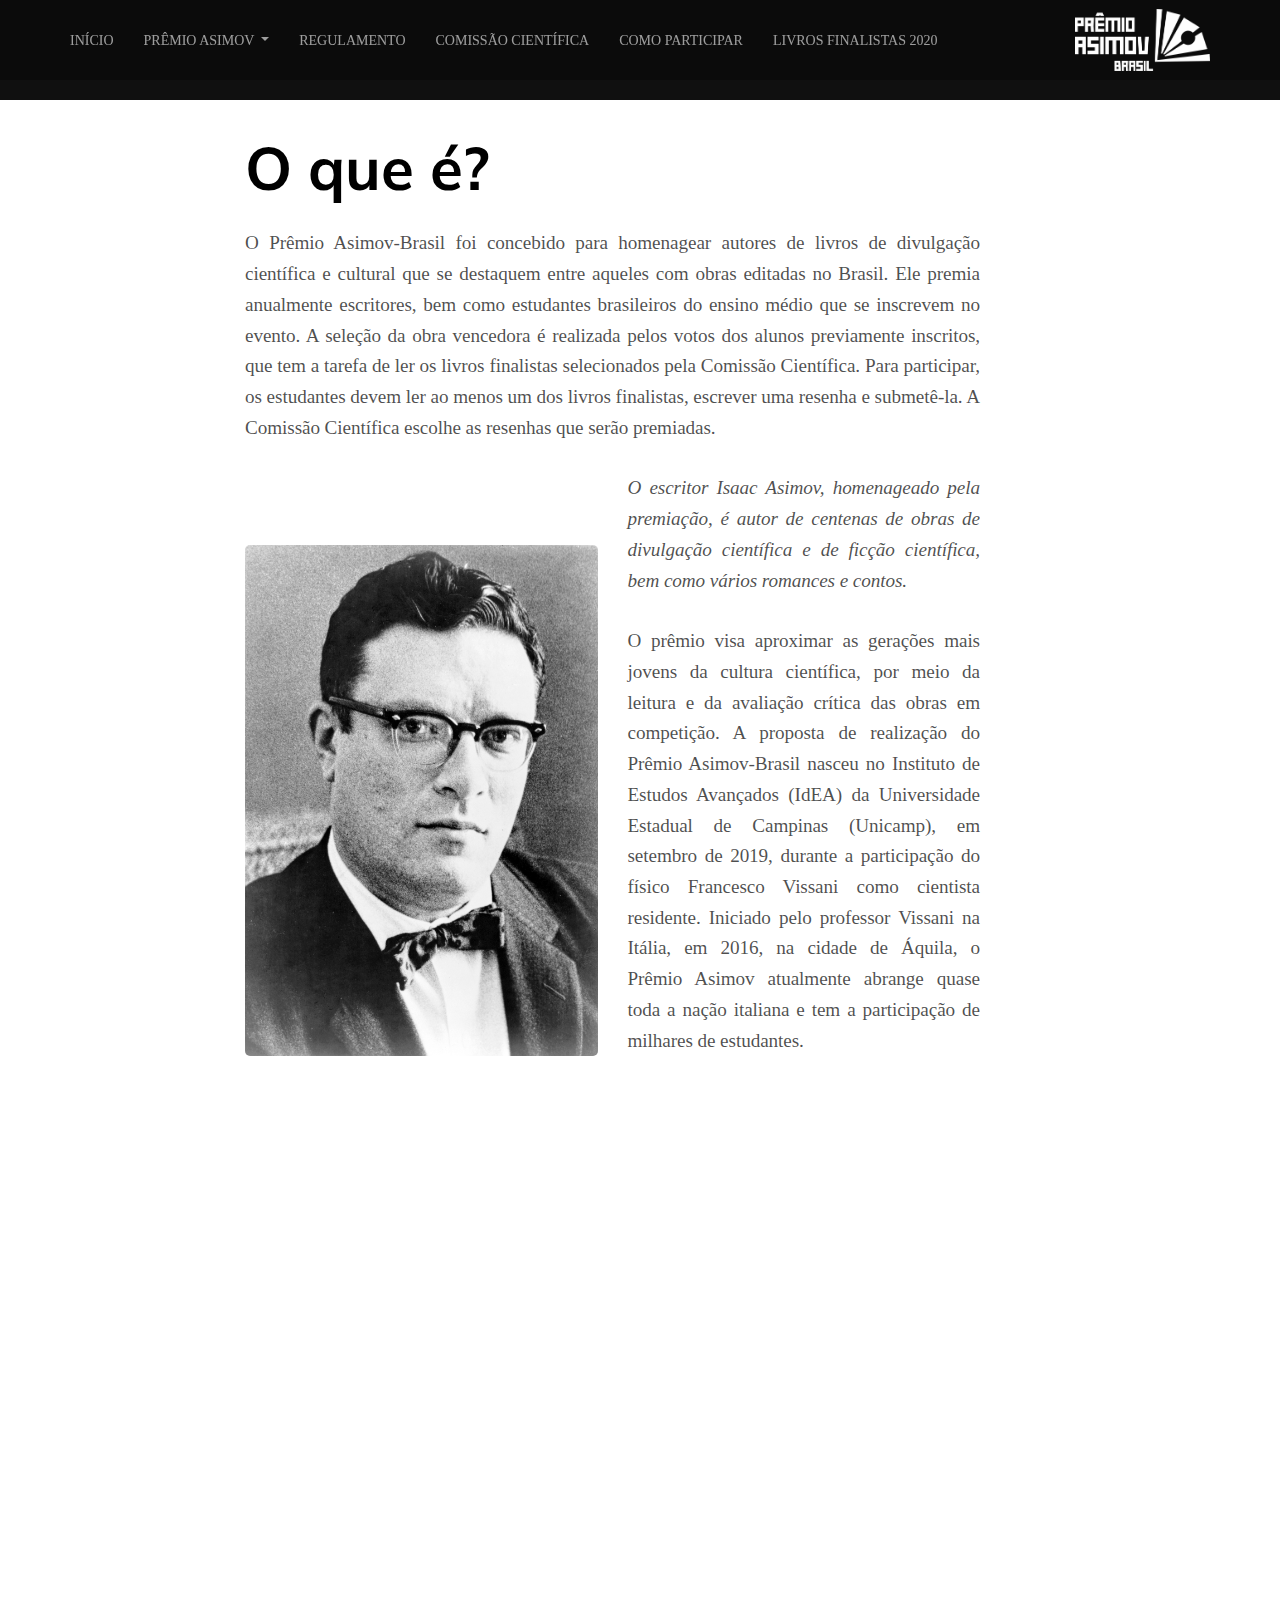
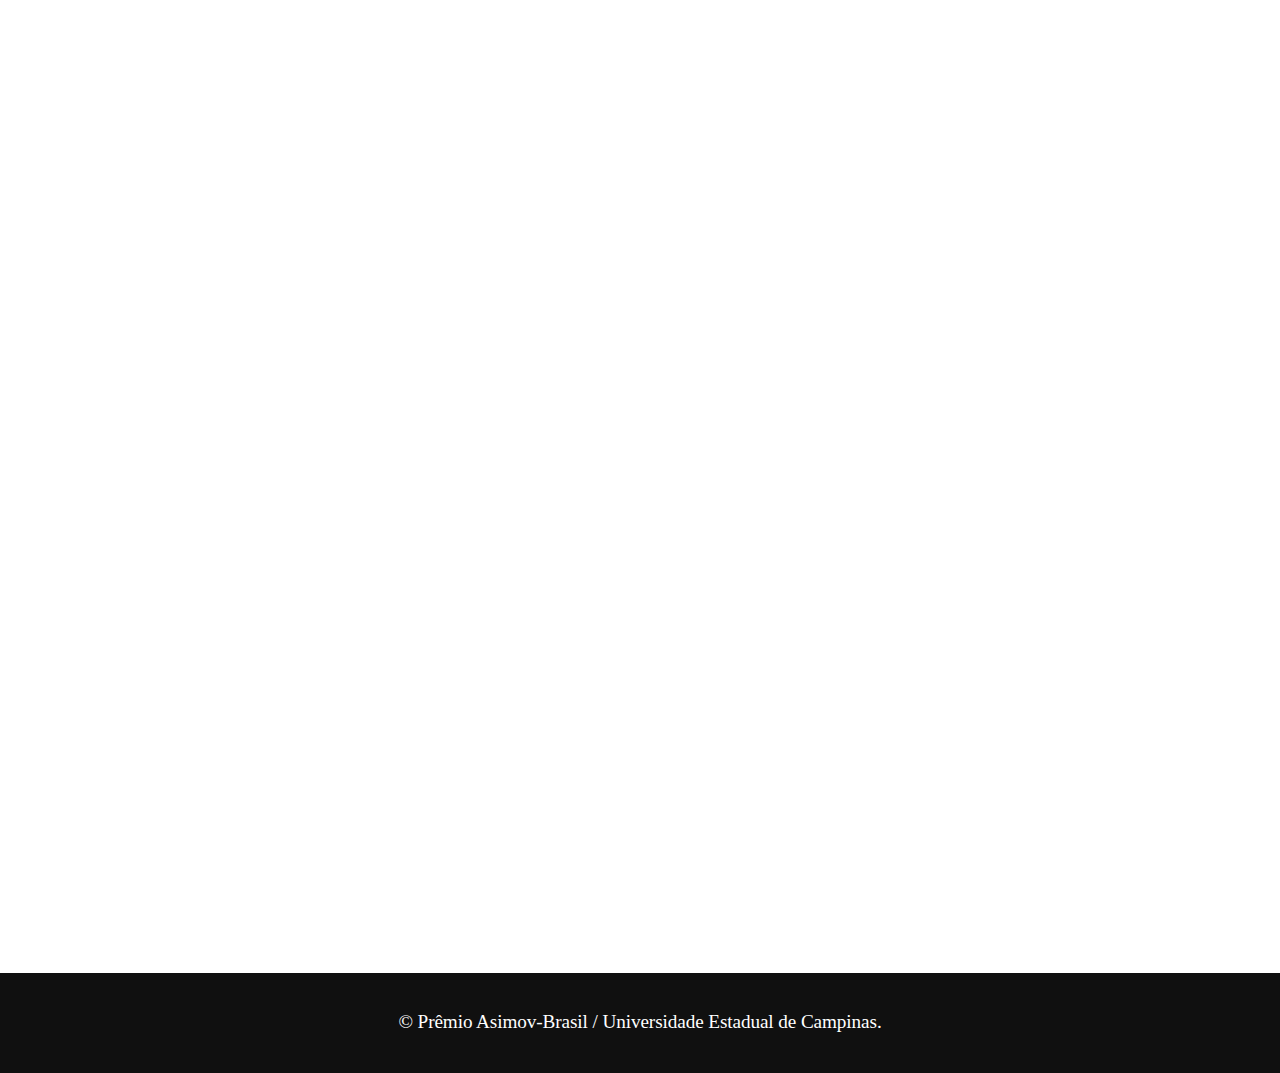
<file: assets/about.html>
<!DOCTYPE html>
<html>

<head>
  <title>O que é?</title>
  <meta charset="utf-8">
  <meta name="viewport" content="width=device-width, initial-scale=1, shrink-to-fit=no">
  <link href="https://fonts.googleapis.com/css?family=Vollkorn:400,400i,700" rel="stylesheet">
  <link rel="stylesheet" href="css/vendor.css" />
  <link rel="stylesheet" href="css/style.css" />
  <link rel="stylesheet" href="css/main.css" />
  <link rel="stylesheet" href="css/paginas.css" />
  <link rel="stylesheet" href="css/about.css" />
</head>

<body>

  <article class="estrutura">

    <!-- header -->
    <header class="header header-dark header-sticky">
      <div class="container">
        <div class="row">
          <nav class="navbar navbar-expand-lg navbar-dark">
            <a href="../index.html" class="navbar-brand order-1 order-lg-2"><img src="img/Logo-AsimovBrasil-PB-transp.png" style="width: 135px;"></a>
            <button class="navbar-toggler order-2" type="button" data-toggle="collapse" data-target=".navbar-collapse"
              aria-controls="navbarMenu" aria-expanded="false" aria-label="Toggle navigation">
              <span class="navbar-toggler-icon"></span>
            </button>

            <div class="collapse navbar-collapse order-3 order-lg-1" id="navbarMenu">
              <ul class="navbar-nav mr-auto">
                <li class="nav-item dropdown">
                  <a class="nav-link" href="../index.html" role="button" aria-haspopup="true" aria-expanded="false">
                    Início
                  </a>
                </li>
                <li class="nav-item dropdown megamenu">
                  <a class="nav-link dropdown-toggle" href="#!" id="navbarDropdown-4" role="button" data-toggle="dropdown"
                    aria-haspopup="true" aria-expanded="false">
                    Prêmio Asimov
                  </a>
                  <div class="dropdown-menu" aria-labelledby="navbarDropdown-4">
                    <div class="row">
                      <ul class="col-6 col-md-3 col-lg-2">
                        <li><span class="megamenu-title">Edição Brasil</span></li>
                        <li><a class="dropdown-item" href="#">Caléndário - 2020</a></li>
                        <li><a class="dropdown-item" href="#">Livros Finalistas</a></li>
                        <li><span class="megamenu-title">Quem pode particpar?</span></li>
                        <li><a class="dropdown-item">Alunos</a></li>
                        <li><a class="dropdown-item">Professores</a></li>
                        <li><a class="dropdown-item">Escolas</a></li>
                      </ul>
                      <ul class="col-6 col-md-3 col-lg-2">
                        <li><span class="megamenu-title">Edição Brasil</span></li>
                        <li><a class="dropdown-item" href="#">Inscrição Aluno</a></li>
                        <li><a class="dropdown-item" href="#">Inscrição Professor</a></li>
                        <li><span class="megamenu-title">Organizadores</span></li>
                        <li><a class="dropdown-item" href="soon.html">Escolas que já aderiram</a></li>
                        <li><a class="dropdown-item" href="soon.html">Parceiros</a></li>
                        <li><a class="dropdown-item" href="comissao.html">Comissão Científica</a></li>
                      </ul>
                      <ul class="col-6 col-md-3 col-lg-2">
                        <li><span class="megamenu-title">Contacte-nos</span></li>
                        <li><a class="dropdown-item" href="mailto:asimov@unicamp.br"><i class="fas fa-envelope"></i> Email</a></li>
                      </ul>
                      <div class="col-lg-5">
                        <div class="promo">
                          <span class="image image-overlay" style="background-image: url(img/CapasAsimov3.jpg)"></span>
                          <div class="promo-footer p-4 text-white">
                            <h3 class="mb-0">Livros Finalistas</h3>
                            <a href="#!" class="eyebrow underline text-white">Prêmio Azimov Brasil</a>
                          </div>
                        </div>
                      </div>
                    </div>
                  </div>
                </li>
                <li class="nav-item">
                  <a class="nav-link" href="regulamento.html">
                    Regulamento
                  </a>
                </li>
                <li class="nav-item">
                  <a class="nav-link" href="comissao.html">
                    Comissão Científica
                  </a>
                </li>
                <li class="nav-item">
                  <a class="nav-link" href="participar.html">
                    Como Participar
                  </a>
                </li>
                <li class="nav-item">
                  <a class="nav-link" href="soon.html">
                    Livros Finalistas 2020
                  </a>
                </li>
              </ul>
            </div>
          </nav>
        </div>
      </div>
    </header>

    <div class="header-paginas"></div>

    <section class="content">

      <div class="titulo">
        <h1>O que é?</h1>
      </div>

      <p class="col-wide">O Prêmio Asimov-Brasil foi concebido para homenagear autores de livros de divulgação científica e cultural que se destaquem entre aqueles com obras editadas no Brasil. Ele premia anualmente escritores, bem como estudantes brasileiros do ensino médio que se inscrevem no evento. A seleção da obra vencedora é realizada pelos votos dos alunos previamente inscritos, que tem a tarefa de ler os livros finalistas selecionados pela Comissão Científica. Para participar, os estudantes devem ler ao menos um dos livros finalistas, escrever uma resenha e submetê-la.  A Comissão Científica escolhe as resenhas que serão premiadas.</p>

      <img class="imagem-1" src="img/isaac.jpg" />
      <p><i>O escritor Isaac Asimov, homenageado pela premiação, é autor de centenas de obras de divulgação científica e de ficção científica, bem como vários romances e contos.</i></p>

      <p>O prêmio visa aproximar as gerações mais jovens da cultura científica, por meio da leitura e da avaliação crítica das obras em competição. A proposta de realização do Prêmio Asimov-Brasil nasceu no Instituto de Estudos Avançados (IdEA) da Universidade Estadual de Campinas (Unicamp), em setembro de 2019, durante a participação do físico Francesco Vissani como cientista residente. Iniciado pelo professor Vissani na Itália, em 2016, na cidade de Áquila, o Prêmio Asimov atualmente abrange quase toda a nação italiana e tem a participação de milhares de estudantes.</p>
      
      <blockquote class="citacao col-wide" data-anime="left">
        <p>“A frase mais empolgante de ouvir em ciência, a que prenuncia novas descobertas, não é 'Eureka!', mas sim 'Isto é estranho...' (Isaac Asimov).”</p>
      </blockquote>

      <ul class="atributos" data-anime="left">
        <li>Surgiu: Itália 2016</li>
        <li>Edição Itália: quinta</li>
        <li>Edição Brasil: primeira</li>
      </ul>

      <div class="informacoes" data-anime="right">
        <p>Nesta primeira edição (piloto) do Prêmio Asimov-Brasil, podem participar escolas e estudantes das cidades paulistas de Campinas, Limeira e Jundiaí.</p>
        <p>A cerimônia de premiação do livro e das melhores resenhas ocorrerá na Unicamp em setembro de 2020.</p>
      </div>

      <div class="titulo col-wide" data-anime="left">
        <h1>Isaac Asimov</h1>
        <span>uma breve biografia.</span>
      </div>

      <p class="col-wide" data-anime="left">Um dos mais prolíficos escritores do século XX, Isaac Asimov conquistou reconhecimento e sucesso no mercado editorial a partir da década de 1950, quando iniciou a publicação da série de livros de ficção científica “Fundação”.</p>
      <p data-anime="left">Nascido em Petrovichi, na Rússia, em 2 de janeiro de 1920, se mudou com a família, em 1923, para os Estados Unidos, onde se naturalizou cidadão norte-americano, vivendo no bairro do Brooklyn, em Nova York.</p>

      <p data-anime="right">Frequentando a loja de doces de seu pai, que também vendia jornais e revistas, se tornou um ávido leitor de histórias em periódicos. Em 1939, publicou seus primeiros contos em revistas de ficção científica, tendo seus primeiros livros sido lançados em 1950.</p>

      <img class="imagem-2" src="img/asimov.jpg" data-anime="left" />
      <p data-anime="right">Graduado em Química, em 1939, doutorou-se pela Universidade de Columbia, em 1948, e desenvolveu uma carreira acadêmica na Universidade de Boston, antes de se dedicar integralmente à literatura. Foi autor de cerca de 500 livros e de centenas de contos ao longo da carreira, em gêneros diversos, como romances de ficção científica e de suspense, divulgação científica para jovens e para adultos, crítica literária, ensaios sobre religião, humor e autobiografia. Morreu, em 6 de abril de 1992, em razão de complicações causadas pelo vírus da Aids, que contraiu durante uma transfusão de sangue decorrente de uma cirurgia cardíaca.</p>
    </section>

    <footer class="footer footer-paginas bg-dark text-white py-0 mt-2">
      <p>&copy; Prêmio Asimov-Brasil / Universidade Estadual de Campinas.</p>
    </footer>
  </article>

  <script src="js/about.js"></script>
  <script src="js/vendor.min.js"></script>
  <script src="js/app.js"></script>
</body>

</html>
</file>
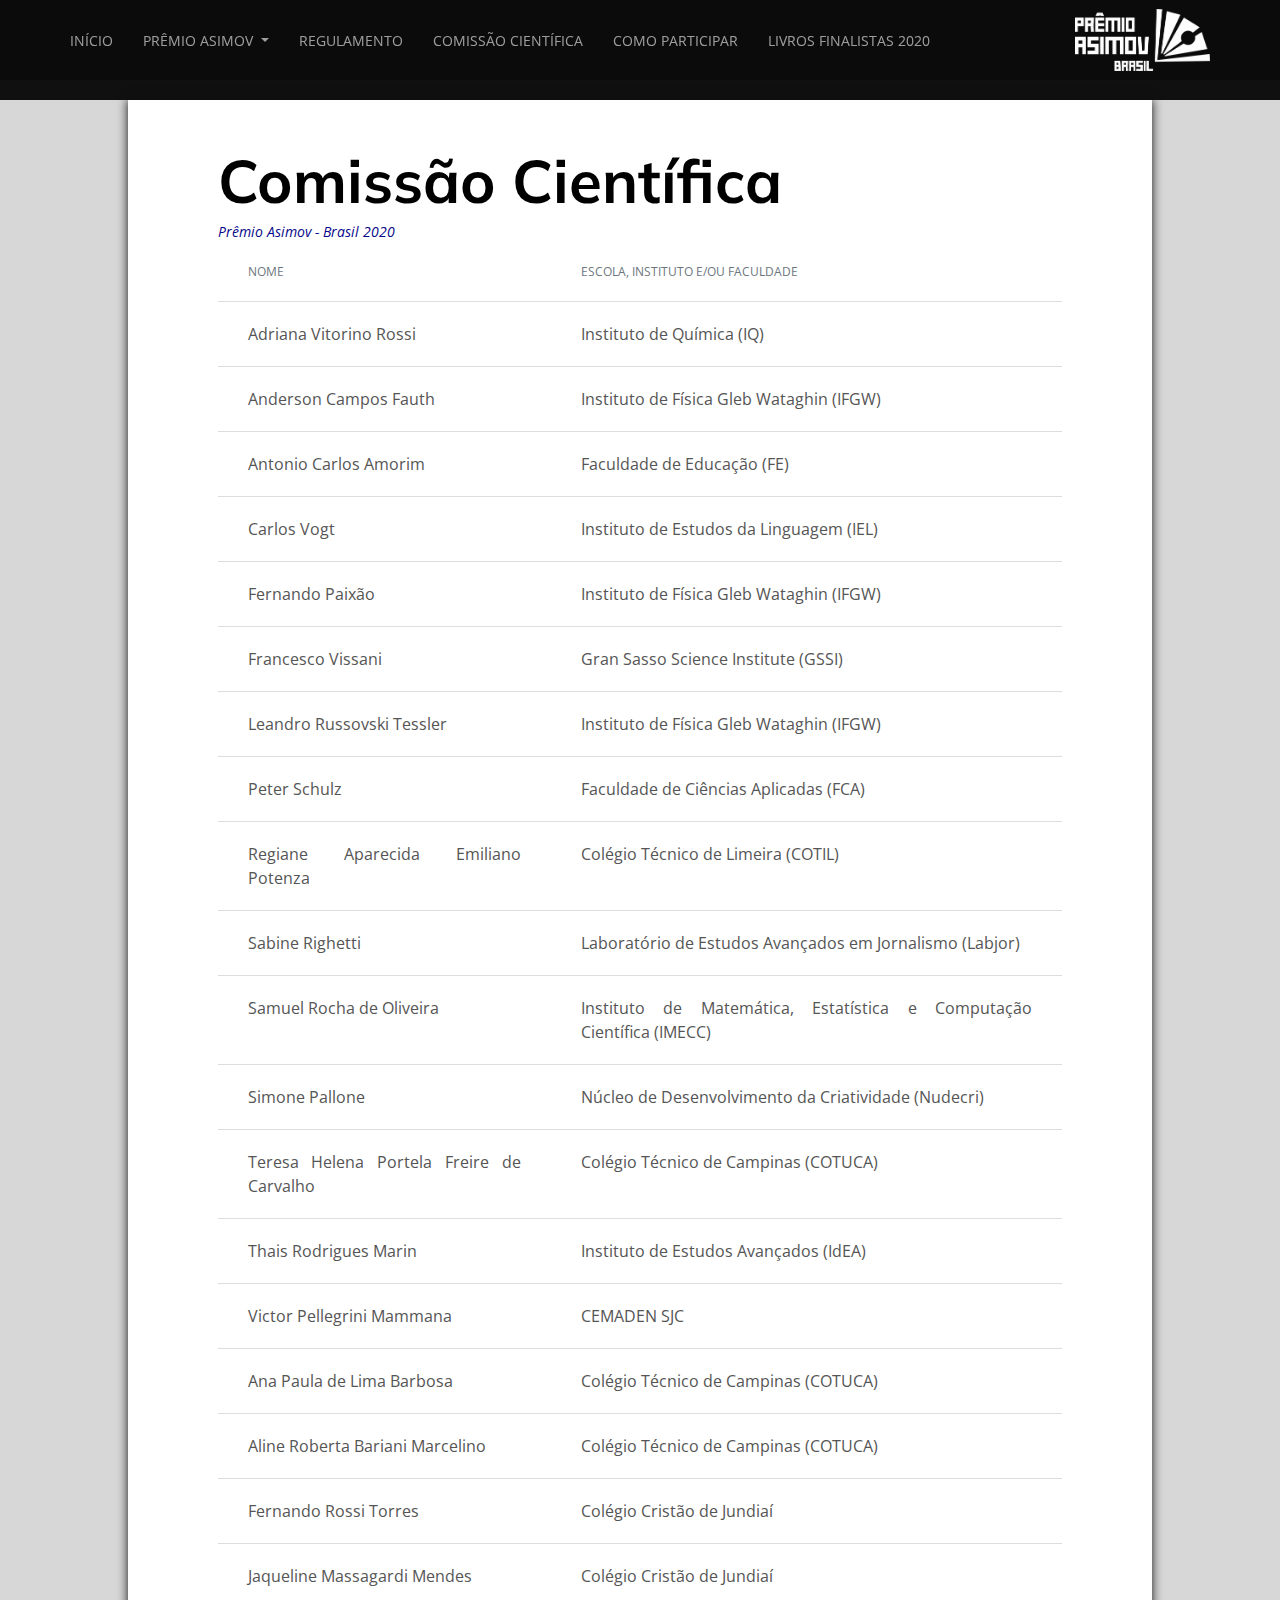
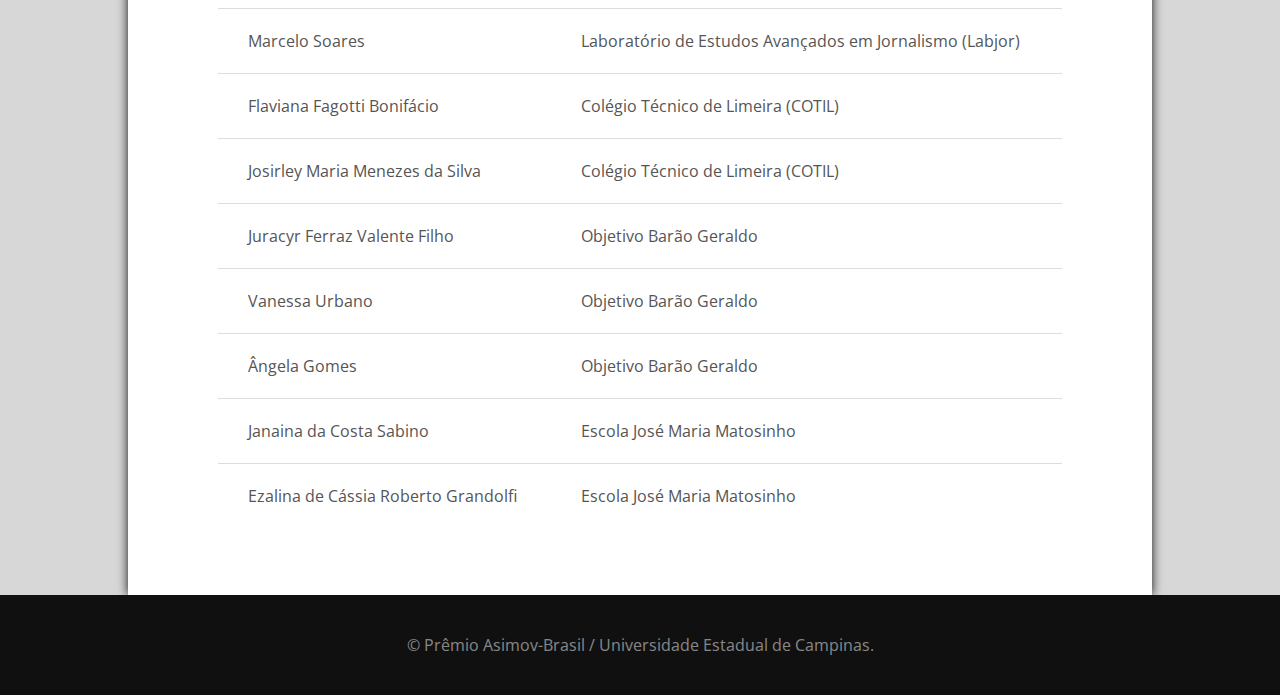
<file: assets/comissao.html>
<!DOCTYPE html>
<html lang="pt-br">

<head>
  <meta charset="utf-8">
  <meta name="viewport" content="width=device-width, initial-scale=1, shrink-to-fit=no, user-scalable=no">
  <link rel="stylesheet" href="css/vendor.css" />
  <link rel="stylesheet" href="css/style.css" />
  <link rel="stylesheet" href="css/main.css" />
  <link rel="stylesheet" href="css/paginas.css" />

  <title>Prêmio Asimov</title>

  <!-- FontAwesome -->
  <link rel="stylesheet" href="https://use.fontawesome.com/releases/v5.8.1/css/all.css"
    integrity="sha384-50oBUHEmvpQ+1lW4y57PTFmhCaXp0ML5d60M1M7uH2+nqUivzIebhndOJK28anvf" crossorigin="anonymous">
</head>

<body class="body-paginas">

  <!-- header -->
  <header class="header header-dark header-sticky">
    <div class="container">
      <div class="row">
        <nav class="navbar navbar-expand-lg navbar-dark">
          <a href="../index.html" class="navbar-brand order-1 order-lg-2"><img src="img/Logo-AsimovBrasil-PB-transp.png" style="width: 135px;"></a>
          <button class="navbar-toggler order-2" type="button" data-toggle="collapse" data-target=".navbar-collapse"
            aria-controls="navbarMenu" aria-expanded="false" aria-label="Toggle navigation">
            <span class="navbar-toggler-icon"></span>
          </button>

          <div class="collapse navbar-collapse order-3 order-lg-1" id="navbarMenu">
            <ul class="navbar-nav mr-auto">
              <li class="nav-item dropdown">
                <a class="nav-link" href="../index.html" role="button" aria-haspopup="true" aria-expanded="false">
                  Início
                </a>
              </li>
              <li class="nav-item dropdown megamenu">
                <a class="nav-link dropdown-toggle" href="#!" id="navbarDropdown-4" role="button" data-toggle="dropdown"
                  aria-haspopup="true" aria-expanded="false">
                  Prêmio Asimov
                </a>
                <div class="dropdown-menu" aria-labelledby="navbarDropdown-4">
                  <div class="row">
                    <ul class="col-6 col-md-3 col-lg-2">
                      <li><span class="megamenu-title">Edição Brasil</span></li>
                      <li><a class="dropdown-item" href="#">Caléndário - 2020</a></li>
                      <li><a class="dropdown-item" href="#">Livros Finalistas</a></li>
                      <li><span class="megamenu-title">Quem pode particpar?</span></li>
                      <li><a class="dropdown-item">Alunos</a></li>
                      <li><a class="dropdown-item">Professores</a></li>
                      <li><a class="dropdown-item">Escolas</a></li>
                    </ul>
                    <ul class="col-6 col-md-3 col-lg-2">
                      <li><span class="megamenu-title">Edição Brasil</span></li>
                      <li><a class="dropdown-item" href="#">Inscrição Aluno</a></li>
                      <li><a class="dropdown-item" href="#">Inscrição Professor</a></li>
                      <li><span class="megamenu-title">Organizadores</span></li>
                      <li><a class="dropdown-item" href="soon.html">Escolas que já aderiram</a></li>
                      <li><a class="dropdown-item" href="soon.html">Parceiros</a></li>
                      <li><a class="dropdown-item" href="comissao.html">Comissão Científica</a></li>
                    </ul>
                    <ul class="col-6 col-md-3 col-lg-2">
                      <li><span class="megamenu-title">Contacte-nos</span></li>
                      <li><a class="dropdown-item" href="mailto:asimov@unicamp.br"><i class="fas fa-envelope"></i> Email</a></li>
                    </ul>
                    <div class="col-lg-5">
                      <div class="promo">
                        <span class="image image-overlay" style="background-image: url(img/CapasAsimov3.jpg)"></span>
                        <div class="promo-footer p-4 text-white">
                          <h3 class="mb-0">Livros Finalistas</h3>
                          <a href="#!" class="eyebrow underline text-white">Prêmio Azimov Brasil</a>
                        </div>
                      </div>
                    </div>
                  </div>
                </div>
              </li>
              <li class="nav-item">
                <a class="nav-link" href="regulamento.html">
                  Regulamento
                </a>
              </li>
              <li class="nav-item">
                <a class="nav-link" href="comissao.html">
                  Comissão Científica
                </a>
              </li>
              <li class="nav-item">
                <a class="nav-link" href="participar.html">
                  Como Participar
                </a>
              </li>
              <li class="nav-item">
                <a class="nav-link" href="soon.html">
                  Livros Finalistas 2020
                </a>
              </li>
            </ul>
          </div>
        </nav>
      </div>
    </div>
  </header>

  <div class="header-paginas"></div>

  <!-- Corpo do Site -->
  <!-- Container 1 -->
  <section>
    <div class="corpo-paginas">
      <div class="titulo col-wide">
        <h1>Comissão Científica</h1>
        <span>Prêmio Asimov - Brasil 2020</span>
      </div>

      <table class="table table-hover col-wide">
        <thead>
          <tr>
            <th scope="col">Nome</th>
            <th scope="col">Escola, Instituto e/ou Faculdade</th>
          </tr>
        </thead>
        <tbody>
          <tr>
            <td>Adriana Vitorino Rossi</td>
            <td>Instituto de Química (IQ)</td>
          </tr>
          <tr>
            <td>Anderson Campos Fauth</td>
            <td>Instituto de Física Gleb Wataghin (IFGW)</td>
          </tr>
          <tr>
            <td>Antonio Carlos Amorim</td>
            <td>Faculdade de Educação (FE)</td>
          </tr>
          <tr>
            <td>Carlos Vogt</td>
            <td>Instituto de Estudos da Linguagem (IEL)</td>
          </tr>
          <tr>
            <td>Fernando Paixão</td>
            <td>Instituto de Física Gleb Wataghin (IFGW)</td>
          </tr>
          <tr>
            <td>Francesco Vissani</td>
            <td>Gran Sasso Science Institute (GSSI)</td>
          </tr>
          <tr>
            <td>Leandro Russovski Tessler</td>
            <td>Instituto de Física Gleb Wataghin (IFGW)</td>
          </tr>
          <tr>
            <td>Peter Schulz</td>
            <td>Faculdade de Ciências Aplicadas (FCA)</td>
          </tr>
          <tr>
            <td>Regiane Aparecida Emiliano Potenza</td>
            <td>Colégio Técnico de Limeira (COTIL)</td>
          </tr>
          <tr>
            <td>Sabine Righetti</td>
            <td>Laboratório de Estudos Avançados em Jornalismo (Labjor)</td>
          </tr>
          <tr>
            <td>Samuel Rocha de Oliveira</td>
            <td>Instituto de Matemática, Estatística e Computação Científica (IMECC)</td>
          </tr>
          <tr>
            <td>Simone Pallone</td>
            <td>Núcleo de Desenvolvimento da Criatividade (Nudecri)</td>
          </tr>
          <tr>
            <td>Teresa Helena Portela Freire de Carvalho</td>
            <td>Colégio Técnico de Campinas (COTUCA)</td>
          </tr>
          <tr>
            <td>Thais Rodrigues Marin</td>
            <td>Instituto de Estudos Avançados (IdEA)</td>
          </tr>
          <tr>
            <td>Victor Pellegrini Mammana</td>
            <td>CEMADEN SJC</td>
          </tr>
          <tr>
            <td>Ana Paula de Lima Barbosa</td>
            <td>Colégio Técnico de Campinas (COTUCA)</td>
          </tr>
          <tr>
            <td>Aline Roberta Bariani Marcelino</td>
            <td>Colégio Técnico de Campinas (COTUCA)</td>
          </tr>
          <tr>
            <td>Fernando Rossi Torres</td>
            <td>Colégio Cristão de Jundiaí</td>
          </tr>
          <tr>
            <td>Jaqueline Massagardi Mendes</td>
            <td>Colégio Cristão de Jundiaí</td>
          </tr>
          <tr>
            <td>Marcelo Soares</td>
            <td>Laboratório de Estudos Avançados em Jornalismo (Labjor)</td>
          </tr>
          <tr>
            <td>Flaviana Fagotti Bonifácio</td>
            <td>Colégio Técnico de Limeira (COTIL)</td>
          </tr>
          <tr>
            <td>Josirley Maria Menezes da Silva</td>
            <td>Colégio Técnico de Limeira (COTIL)</td>
          </tr>
          <tr>
            <td>Juracyr Ferraz Valente Filho</td>
            <td>Objetivo Barão Geraldo</td>
          </tr>
          <tr>
            <td>Vanessa Urbano</td>
            <td>Objetivo Barão Geraldo</td>
          </tr>
          <tr>
            <td>Ângela Gomes</td>
            <td>Objetivo Barão Geraldo</td>
          </tr>
          <tr>
            <td>Janaina da Costa Sabino</td>
            <td>Escola José Maria Matosinho</td>
          </tr>
          <tr>
            <td>Ezalina de Cássia Roberto Grandolfi</td>
            <td>Escola José Maria Matosinho</td>
          </tr>

        </tbody>
      </table>
    </div>
  </section>

  <footer class="footer-paginas bg-dark text-white py-0">
    <p>&copy; Prêmio Asimov-Brasil / Universidade Estadual de Campinas.</p>
  </footer>

  <script src="js/vendor.min.js"></script>
  <script src="js/app.js"></script>
</body>

</html>
</file>
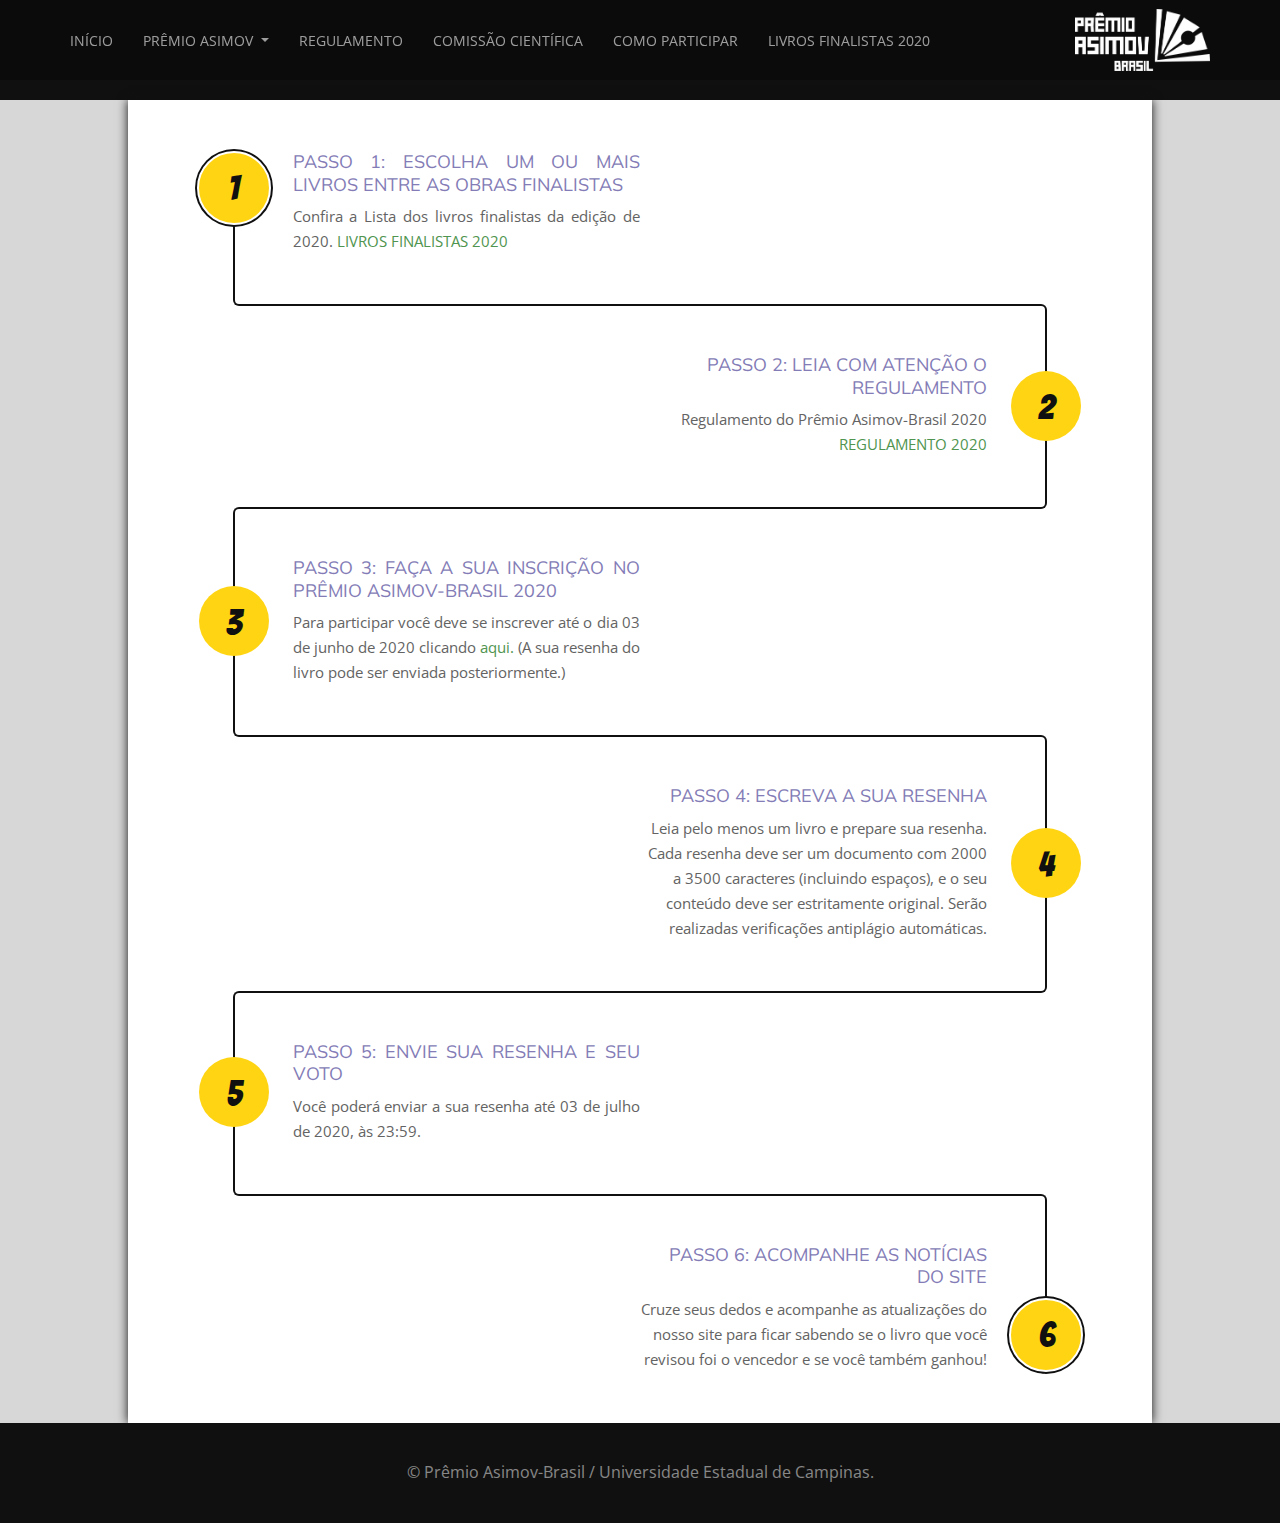
<file: assets/participar.html>
<!DOCTYPE html>
<html lang="pt-br">

<head>
  <meta charset="utf-8">
  <meta name="viewport" content="width=device-width, initial-scale=1, shrink-to-fit=no, user-scalable=no">
  <link href="https://fonts.googleapis.com/css?family=Bangers&display=swap" rel="stylesheet">
  <link rel="stylesheet" href="css/vendor.css" />
  <link rel="stylesheet" href="css/style.css" />
  <link rel="stylesheet" href="css/main.css" />
  <link rel="stylesheet" href="css/paginas.css" />
  <link rel="stylesheet" href="css/participar.css" />

  <title>Prêmio Asimov</title>

  <!-- FontAwesome -->
  <link rel="stylesheet" href="https://use.fontawesome.com/releases/v5.8.1/css/all.css"
    integrity="sha384-50oBUHEmvpQ+1lW4y57PTFmhCaXp0ML5d60M1M7uH2+nqUivzIebhndOJK28anvf" crossorigin="anonymous">
</head>

<body class="body-paginas">

  <!-- header -->
  <header class="header header-dark header-sticky">
    <div class="container">
      <div class="row">
        <nav class="navbar navbar-expand-lg navbar-dark">
          <a href="../index.html" class="navbar-brand order-1 order-lg-2"><img src="img/Logo-AsimovBrasil-PB-transp.png" style="width: 135px;"></a>
          <button class="navbar-toggler order-2" type="button" data-toggle="collapse" data-target=".navbar-collapse"
            aria-controls="navbarMenu" aria-expanded="false" aria-label="Toggle navigation">
            <span class="navbar-toggler-icon"></span>
          </button>

          <div class="collapse navbar-collapse order-3 order-lg-1" id="navbarMenu">
            <ul class="navbar-nav mr-auto">
              <li class="nav-item dropdown">
                <a class="nav-link" href="../index.html" role="button" aria-haspopup="true" aria-expanded="false">
                  Início
                </a>
              </li>
              <li class="nav-item dropdown megamenu">
                <a class="nav-link dropdown-toggle" href="#!" id="navbarDropdown-4" role="button" data-toggle="dropdown"
                  aria-haspopup="true" aria-expanded="false">
                  Prêmio Asimov
                </a>
                <div class="dropdown-menu" aria-labelledby="navbarDropdown-4">
                  <div class="row">
                    <ul class="col-6 col-md-3 col-lg-2">
                      <li><span class="megamenu-title">Edição Brasil</span></li>
                      <li><a class="dropdown-item" href="#">Caléndário - 2020</a></li>
                      <li><a class="dropdown-item" href="#">Livros Finalistas</a></li>
                      <li><span class="megamenu-title">Quem pode particpar?</span></li>
                      <li><a class="dropdown-item">Alunos</a></li>
                      <li><a class="dropdown-item">Professores</a></li>
                      <li><a class="dropdown-item">Escolas</a></li>
                    </ul>
                    <ul class="col-6 col-md-3 col-lg-2">
                      <li><span class="megamenu-title">Edição Brasil</span></li>
                      <li><a class="dropdown-item" href="#">Inscrição Aluno</a></li>
                      <li><a class="dropdown-item" href="#">Inscrição Professor</a></li>
                      <li><span class="megamenu-title">Organizadores</span></li>
                      <li><a class="dropdown-item" href="soon.html">Escolas que já aderiram</a></li>
                      <li><a class="dropdown-item" href="soon.html">Parceiros</a></li>
                      <li><a class="dropdown-item" href="comissao.html">Comissão Científica</a></li>
                    </ul>
                    <ul class="col-6 col-md-3 col-lg-2">
                      <li><span class="megamenu-title">Contacte-nos</span></li>
                      <li><a class="dropdown-item" href="mailto:asimov@unicamp.br"><i class="fas fa-envelope"></i> Email</a></li>
                    </ul>
                    <div class="col-lg-5">
                      <div class="promo">
                        <span class="image image-overlay" style="background-image: url(img/CapasAsimov3.jpg)"></span>
                        <div class="promo-footer p-4 text-white">
                          <h3 class="mb-0">Livros Finalistas</h3>
                          <a href="#!" class="eyebrow underline text-white">Prêmio Azimov Brasil</a>
                        </div>
                      </div>
                    </div>
                  </div>
                </div>
              </li>
              <li class="nav-item">
                <a class="nav-link" href="regulamento.html">
                  Regulamento
                </a>
              </li>
              <li class="nav-item">
                <a class="nav-link" href="comissao.html">
                  Comissão Científica
                </a>
              </li>
              <li class="nav-item">
                <a class="nav-link" href="participar.html">
                  Como Participar
                </a>
              </li>
              <li class="nav-item">
                <a class="nav-link" href="soon.html">
                  Livros Finalistas 2020
                </a>
              </li>
            </ul>
          </div>
        </nav>
      </div>
    </div>
  </header>

  <div class="header-paginas"></div>

  <!-- Corpo do Site -->
  <!-- Container 1 -->
  <section>
    <div class="corpo-paginas">


      <div class="container">
        <div class="row">
          <div class="col-md-12">
            <div class="main-timeline">
              <div class="timeline">
                <div class="timeline-icon">1</div>
                <div class="timeline-content">
                  <h4 class="title">PASSO 1: Escolha um ou mais livros entre as obras finalistas</h4>
                  <p class="description">
                    Confira a Lista dos livros finalistas da edição de 2020.
                    <a href="#">LIVROS FINALISTAS 2020</a>
                  </p>
                </div>
                <div class="border-participar"></div>
              </div>
              <div class="timeline">
                <div class="timeline-icon">2</div>
                <div class="timeline-content">
                  <h4 class="title">PASSO 2: Leia com atenção o regulamento</h4>
                  <p class="description">
                    Regulamento do Prêmio Asimov-Brasil 2020
                    <a href="regulamento.html">REGULAMENTO 2020</a>
                  </p>
                </div>
                <div class="border-participar"></div>
              </div>
              <div class="timeline">
                <div class="timeline-icon">3</div>
                <div class="timeline-content">
                  <h4 class="title">PASSO 3: Faça a sua inscrição no Prêmio Asimov-Brasil 2020</h4>
                  <p class="description">
                    Para participar você deve se inscrever até o dia 03 de junho de 2020 clicando <a href="#">aqui.</a>
                    (A sua resenha do livro pode ser enviada posteriormente.)
                  </p>
                </div>
                <div class="border-participar"></div>
              </div>
              <div class="timeline">
                <div class="timeline-icon">4</div>
                <div class="timeline-content">
                  <h4 class="title">PASSO 4: Escreva a sua resenha</h4>
                  <p class="description">
                    Leia pelo menos um livro e prepare sua resenha.
                    Cada resenha deve ser um documento com 2000 a 3500 caracteres (incluindo espaços), e o seu conteúdo deve ser estritamente original. Serão realizadas verificações antiplágio automáticas.                    
                  </p>
                </div>
                <div class="border-participar"></div>
              </div>
              <div class="timeline">
                <div class="timeline-icon">5</div>
                <div class="timeline-content">
                  <h4 class="title">PASSO 5: Envie sua resenha e seu voto</h4>
                  <p class="description">
                    Você poderá enviar a sua resenha até 03 de julho de 2020, às 23:59.
                  </p>
                </div>
                <div class="border-participar"></div>
              </div>
              <div class="timeline">
                <div class="timeline-icon">6</div>
                <div class="timeline-content">
                  <h4 class="title">PASSO 6: Acompanhe as notícias do site</h4>
                  <p class="description">
                    Cruze seus dedos e acompanhe as atualizações do nosso site para ficar sabendo se o livro que você revisou foi o vencedor e se você também ganhou!
                  </p>
                </div>
                <div class="border-participar"></div>
              </div>
            </div>
          </div>
        </div>
      </div>


    </div>
  </section>

  <footer class="footer-paginas bg-dark text-white py-0">
    <p>&copy; Prêmio Asimov-Brasil / Universidade Estadual de Campinas.</p>
  </footer>

  <script src="js/vendor.min.js"></script>
  <script src="js/app.js"></script>
</body>

</html>
</file>
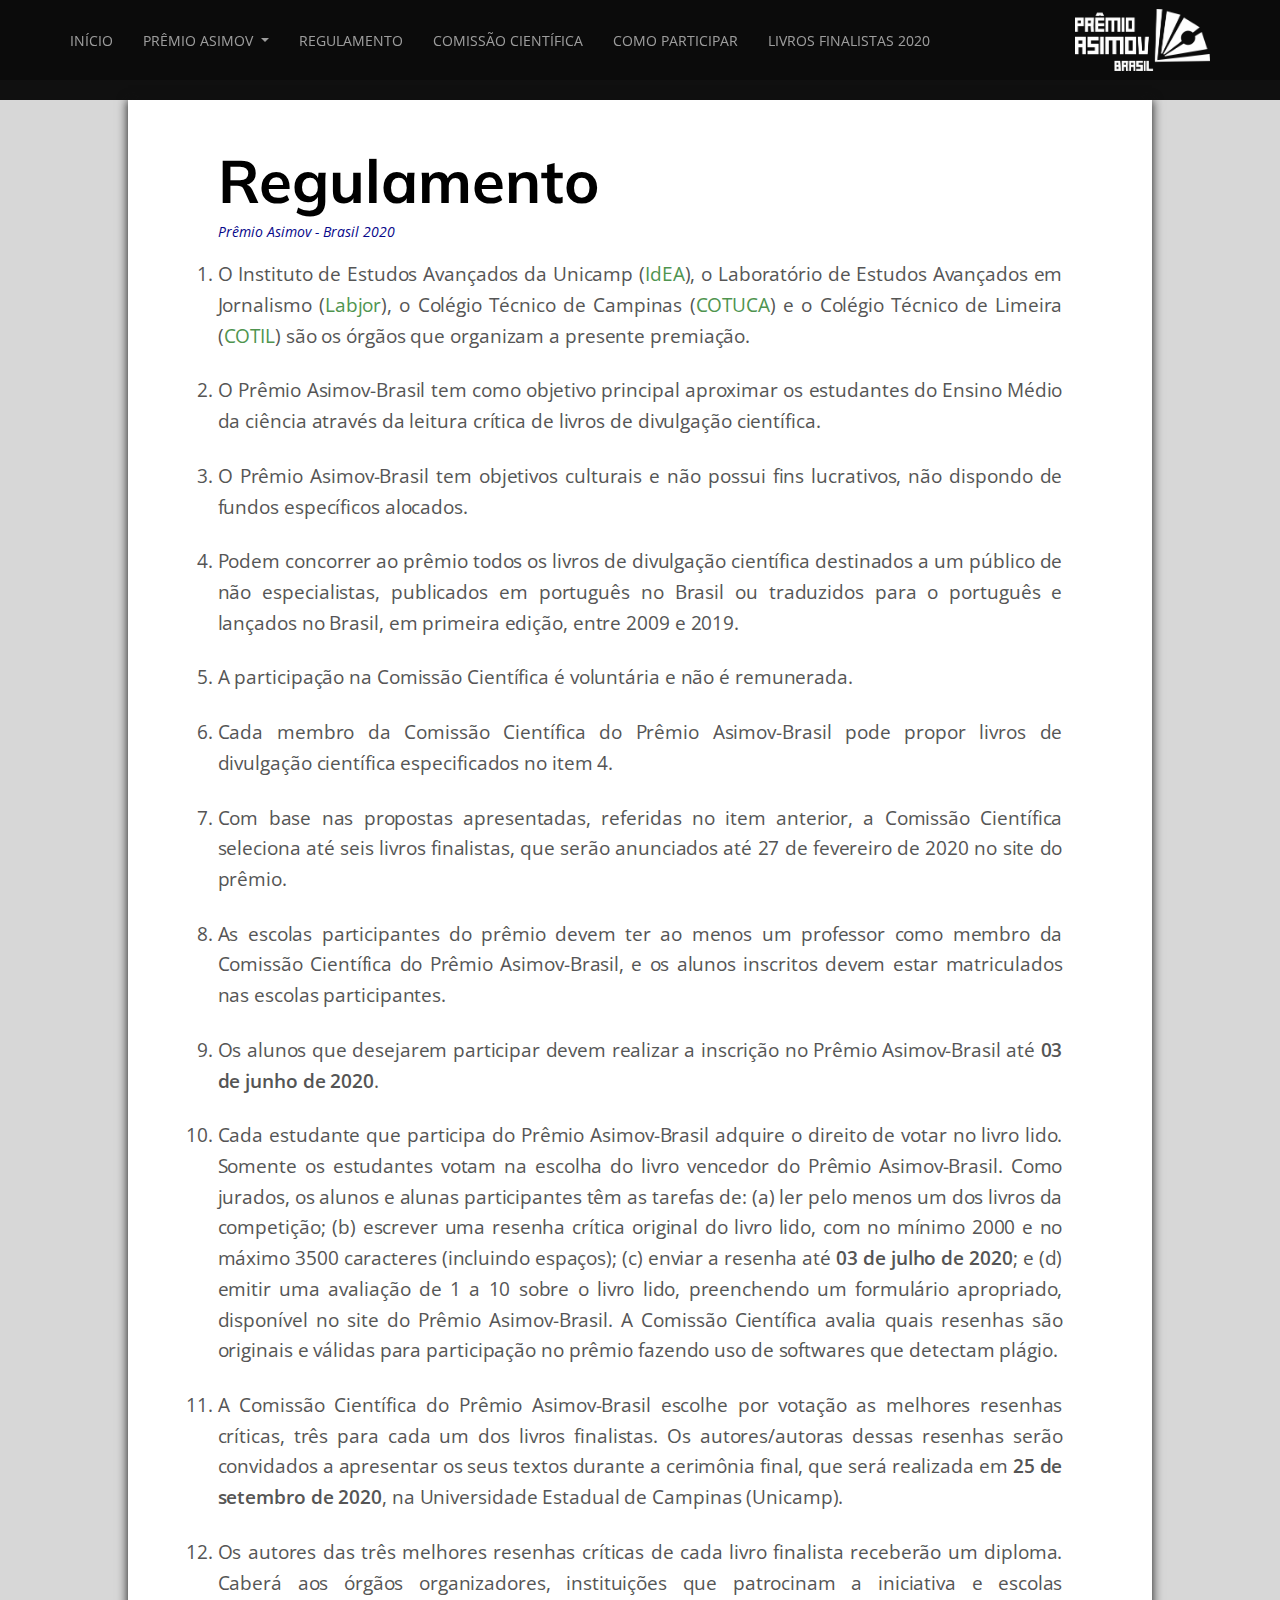
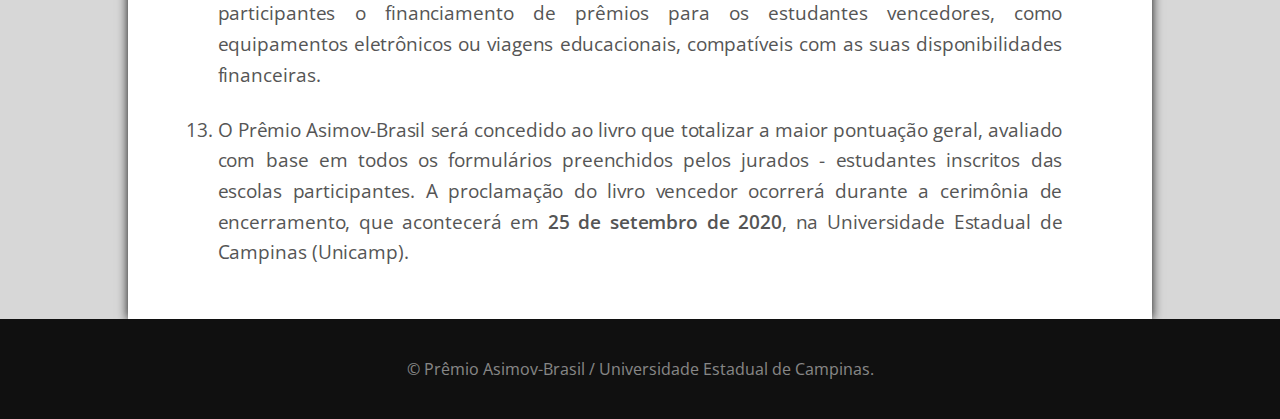
<file: assets/regulamento.html>
<!DOCTYPE html>
<html lang="pt-br">
  <head>
    <meta charset="utf-8">
    <meta name="viewport" content="width=device-width, initial-scale=1, shrink-to-fit=no, user-scalable=no">
    <link rel="stylesheet" href="css/vendor.css" />
    <link rel="stylesheet" href="css/style.css" />
    <link rel="stylesheet" href="css/main.css" />
    <link rel="stylesheet" href="css/paginas.css" />

    <title>Prêmio Asimov</title>

    <!-- FontAwesome -->
    <link rel="stylesheet" href="https://use.fontawesome.com/releases/v5.8.1/css/all.css" integrity="sha384-50oBUHEmvpQ+1lW4y57PTFmhCaXp0ML5d60M1M7uH2+nqUivzIebhndOJK28anvf" crossorigin="anonymous">
  </head>
  <body class="body-paginas">

    <!-- header -->
  <header class="header header-dark header-sticky">
    <div class="container">
      <div class="row">
        <nav class="navbar navbar-expand-lg navbar-dark">
          <a href="../index.html" class="navbar-brand order-1 order-lg-2"><img src="img/Logo-AsimovBrasil-PB-transp.png" style="width: 135px;"></a>
          <button class="navbar-toggler order-2" type="button" data-toggle="collapse" data-target=".navbar-collapse"
            aria-controls="navbarMenu" aria-expanded="false" aria-label="Toggle navigation">
            <span class="navbar-toggler-icon"></span>
          </button>

          <div class="collapse navbar-collapse order-3 order-lg-1" id="navbarMenu">
            <ul class="navbar-nav mr-auto">
              <li class="nav-item dropdown">
                <a class="nav-link" href="../index.html" role="button" aria-haspopup="true" aria-expanded="false">
                  Início
                </a>
              </li>
              <li class="nav-item dropdown megamenu">
                <a class="nav-link dropdown-toggle" href="#!" id="navbarDropdown-4" role="button" data-toggle="dropdown"
                  aria-haspopup="true" aria-expanded="false">
                  Prêmio Asimov
                </a>
                <div class="dropdown-menu" aria-labelledby="navbarDropdown-4">
                  <div class="row">
                    <ul class="col-6 col-md-3 col-lg-2">
                      <li><span class="megamenu-title">Edição Brasil</span></li>
                      <li><a class="dropdown-item" href="#">Caléndário - 2020</a></li>
                      <li><a class="dropdown-item" href="#">Livros Finalistas</a></li>
                      <li><span class="megamenu-title">Quem pode particpar?</span></li>
                      <li><a class="dropdown-item">Alunos</a></li>
                      <li><a class="dropdown-item">Professores</a></li>
                      <li><a class="dropdown-item">Escolas</a></li>
                    </ul>
                    <ul class="col-6 col-md-3 col-lg-2">
                      <li><span class="megamenu-title">Edição Brasil</span></li>
                      <li><a class="dropdown-item" href="#">Inscrição Aluno</a></li>
                      <li><a class="dropdown-item" href="#">Inscrição Professor</a></li>
                      <li><span class="megamenu-title">Organizadores</span></li>
                      <li><a class="dropdown-item" href="soon.html">Escolas que já aderiram</a></li>
                      <li><a class="dropdown-item" href="soon.html">Parceiros</a></li>
                      <li><a class="dropdown-item" href="comissao.html">Comissão Científica</a></li>
                    </ul>
                    <ul class="col-6 col-md-3 col-lg-2">
                      <li><span class="megamenu-title">Contacte-nos</span></li>
                      <li><a class="dropdown-item" href="mailto:asimov@unicamp.br"><i class="fas fa-envelope"></i> Email</a></li>
                    </ul>
                    <div class="col-lg-5">
                      <div class="promo">
                        <span class="image image-overlay" style="background-image: url(img/CapasAsimov3.jpg)"></span>
                        <div class="promo-footer p-4 text-white">
                          <h3 class="mb-0">Livros Finalistas</h3>
                          <a href="#!" class="eyebrow underline text-white">Prêmio Azimov Brasil</a>
                        </div>
                      </div>
                    </div>
                  </div>
                </div>
              </li>
              <li class="nav-item">
                <a class="nav-link" href="regulamento.html">
                  Regulamento
                </a>
              </li>
              <li class="nav-item">
                <a class="nav-link" href="comissao.html">
                  Comissão Científica
                </a>
              </li>
              <li class="nav-item">
                <a class="nav-link" href="participar.html">
                  Como Participar
                </a>
              </li>
              <li class="nav-item">
                <a class="nav-link" href="soon.html">
                  Livros Finalistas 2020
                </a>
              </li>
            </ul>
          </div>
        </nav>
      </div>
    </div>
  </header>

    <div class="header-paginas"></div>
     
    <!-- Corpo do Site -->
    <!-- Container 1 -->
    <section>
      <div class="corpo-paginas">
			  <div class="titulo">
          <h1>Regulamento</h1>
          <span>Prêmio Asimov - Brasil 2020</span>
        </div>

        <p></p>
        <div class="regulamento col-wide">
          <ol>
            <li>O Instituto de Estudos Avançados da Unicamp (<a href="http://www.idea.unicamp.br/">IdEA</a>), o Laboratório de Estudos Avançados em Jornalismo (<a href="http://www.labjor.unicamp.br/">Labjor</a>), o Colégio Técnico de Campinas (<a href="https://cotuca.unicamp.br/cotuca/">COTUCA</a>) e o Colégio Técnico de Limeira (<a href="https://www.cotil.unicamp.br/portal/">COTIL</a>) são os órgãos que organizam a presente premiação.</li>
            <br>
            <li>O Prêmio Asimov-Brasil tem como objetivo principal aproximar os estudantes do Ensino Médio da ciência através da leitura crítica de livros de divulgação científica.</li>
            <br>
            <li>O Prêmio Asimov-Brasil tem objetivos culturais e não possui fins lucrativos, não dispondo de fundos específicos alocados.</li>
            <br>
            <li>Podem concorrer ao prêmio todos os livros de divulgação científica destinados a um público de não especialistas, publicados em português no Brasil ou traduzidos para o português e lançados no Brasil, em primeira edição, entre 2009 e 2019. </li>
            <br>
            <li>A participação na Comissão Científica é voluntária e não é remunerada.</li>
            <br>
            <li>Cada membro da Comissão Científica do Prêmio Asimov-Brasil pode propor livros de divulgação científica especificados no item 4.</li>
            <br>
            <li>Com base nas propostas apresentadas, referidas no item anterior, a Comissão Científica seleciona até seis livros finalistas, que serão anunciados até 27 de fevereiro de 2020 no site do prêmio.</li>
            <br>
            <li>As escolas participantes do prêmio devem ter ao menos um professor como membro da Comissão Científica do Prêmio Asimov-Brasil, e os alunos inscritos devem estar matriculados nas escolas participantes.</li>
            <br>
            <li>Os alunos que desejarem participar devem realizar a inscrição no Prêmio Asimov-Brasil até <b>03 de junho de 2020</b>.</li>
            <br>
            <li>Cada estudante que participa do Prêmio Asimov-Brasil adquire o direito de votar no livro lido. Somente os estudantes votam na escolha do livro vencedor do Prêmio Asimov-Brasil. Como jurados, os alunos e alunas participantes têm as tarefas de: (a) ler pelo menos um dos livros da competição; (b) escrever uma resenha crítica original do livro lido, com no mínimo 2000 e no máximo 3500 caracteres (incluindo espaços); (c) enviar a resenha até <b>03 de julho de 2020</b>; e (d) emitir uma avaliação de 1 a 10 sobre o livro lido, preenchendo um formulário apropriado, disponível no site do Prêmio Asimov-Brasil. A Comissão Científica avalia quais resenhas são originais e válidas para participação no prêmio fazendo uso de softwares que detectam plágio.</li>
            <br>
            <li>A Comissão Científica do Prêmio Asimov-Brasil escolhe por votação as melhores resenhas críticas, três para cada um dos livros finalistas. Os autores/autoras dessas resenhas serão convidados a apresentar os seus textos durante a cerimônia final, que será realizada em <b>25 de setembro de 2020</b>, na Universidade Estadual de Campinas (Unicamp).</li>
            <br>
            <li>Os autores das três melhores resenhas críticas de cada livro finalista receberão um diploma. Caberá aos órgãos organizadores, instituições que patrocinam a iniciativa e escolas participantes o financiamento de prêmios para os estudantes vencedores, como equipamentos eletrônicos ou viagens educacionais, compatíveis com as suas disponibilidades financeiras.</li>
            <br>
            <li>O Prêmio Asimov-Brasil será concedido ao livro que totalizar a maior pontuação geral, avaliado com base em todos os formulários preenchidos pelos jurados - estudantes inscritos das escolas participantes. A proclamação do livro vencedor ocorrerá durante a cerimônia de encerramento, que acontecerá em <b>25 de setembro de 2020</b>, na Universidade Estadual de Campinas (Unicamp).</li>
          </ol>
        </div>
      </div>
    </section>

    <footer class="footer-paginas bg-dark text-white py-0">
      <p>&copy; Prêmio Asimov-Brasil / Universidade Estadual de Campinas.</p>
    </footer>

    <script src="js/vendor.min.js"></script>
    <script src="js/app.js"></script>
  </body>
</html>
</file>
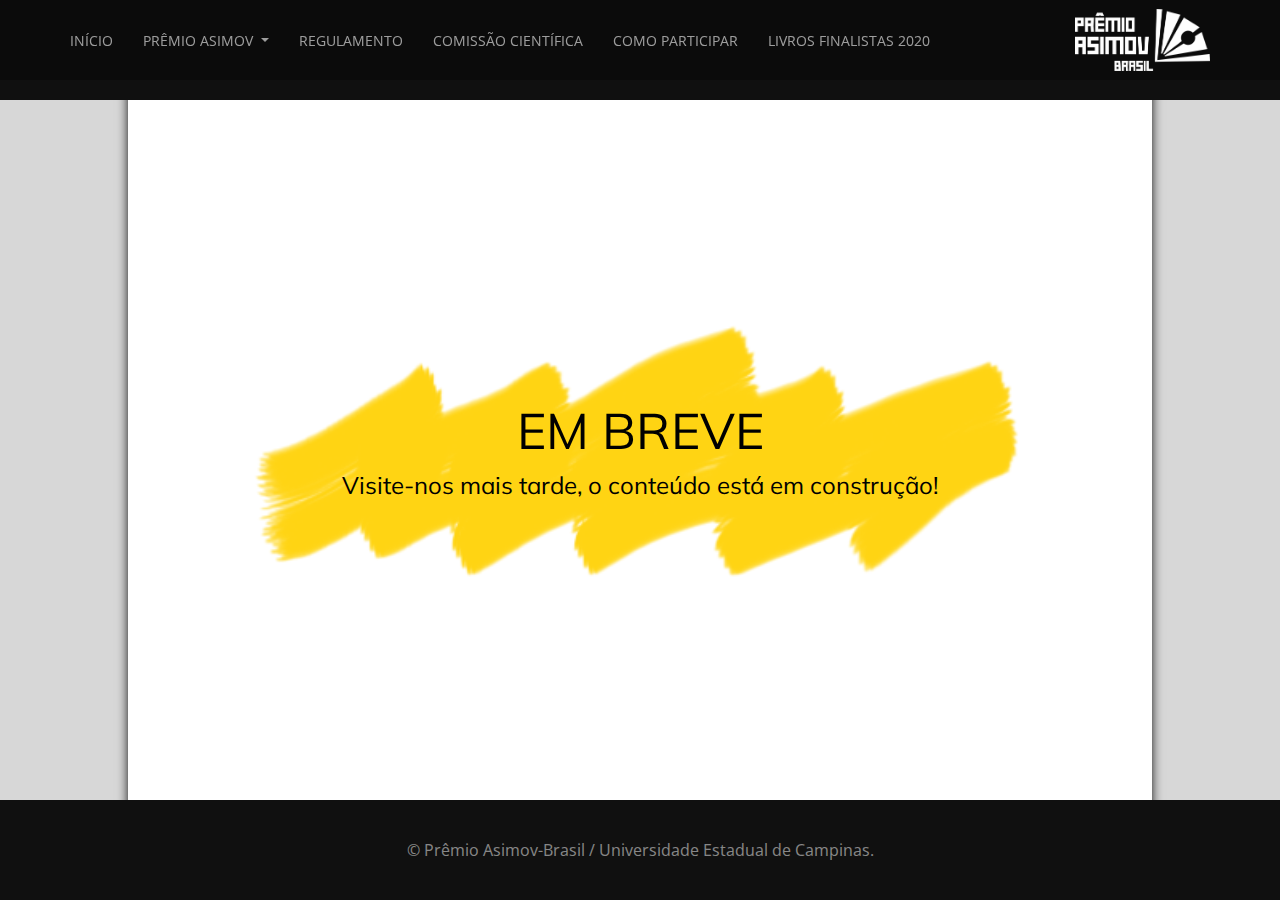
<file: assets/soon.html>
<!DOCTYPE html>
<html lang="pt-br">
  <head>
    <meta charset="utf-8">
    <meta name="viewport" content="width=device-width, initial-scale=1, shrink-to-fit=no, user-scalable=no">
    <link rel="stylesheet" href="css/vendor.css" />
    <link rel="stylesheet" href="css/style.css" />
    <link rel="stylesheet" href="css/main.css" />
    <link rel="stylesheet" href="css/paginas.css" />
    <link rel="stylesheet" href="css/soon.css" />

    <title>Prêmio Asimov</title>

    <!-- FontAwesome -->
    <link rel="stylesheet" href="https://use.fontawesome.com/releases/v5.8.1/css/all.css" integrity="sha384-50oBUHEmvpQ+1lW4y57PTFmhCaXp0ML5d60M1M7uH2+nqUivzIebhndOJK28anvf" crossorigin="anonymous">
  </head>
  <body class="body-paginas">

    <!-- header -->
  <header class="header header-dark header-sticky">
    <div class="container">
      <div class="row">
        <nav class="navbar navbar-expand-lg navbar-dark">
          <a href="../index.html" class="navbar-brand order-1 order-lg-2"><img src="img/Logo-AsimovBrasil-PB-transp.png" style="width: 135px;"></a>
          <button class="navbar-toggler order-2" type="button" data-toggle="collapse" data-target=".navbar-collapse"
            aria-controls="navbarMenu" aria-expanded="false" aria-label="Toggle navigation">
            <span class="navbar-toggler-icon"></span>
          </button>

          <div class="collapse navbar-collapse order-3 order-lg-1" id="navbarMenu">
            <ul class="navbar-nav mr-auto">
              <li class="nav-item dropdown">
                <a class="nav-link" href="../index.html" role="button" aria-haspopup="true" aria-expanded="false">
                  Início
                </a>
              </li>
              <li class="nav-item dropdown megamenu">
                <a class="nav-link dropdown-toggle" href="#!" id="navbarDropdown-4" role="button" data-toggle="dropdown"
                  aria-haspopup="true" aria-expanded="false">
                  Prêmio Asimov
                </a>
                <div class="dropdown-menu" aria-labelledby="navbarDropdown-4">
                  <div class="row">
                    <ul class="col-6 col-md-3 col-lg-2">
                      <li><span class="megamenu-title">Edição Brasil</span></li>
                      <li><a class="dropdown-item" href="#">Caléndário - 2020</a></li>
                      <li><a class="dropdown-item" href="#">Livros Finalistas</a></li>
                      <li><span class="megamenu-title">Quem pode particpar?</span></li>
                      <li><a class="dropdown-item">Alunos</a></li>
                      <li><a class="dropdown-item">Professores</a></li>
                      <li><a class="dropdown-item">Escolas</a></li>
                    </ul>
                    <ul class="col-6 col-md-3 col-lg-2">
                      <li><span class="megamenu-title">Edição Brasil</span></li>
                      <li><a class="dropdown-item" href="#">Inscrição Aluno</a></li>
                      <li><a class="dropdown-item" href="#">Inscrição Professor</a></li>
                      <li><span class="megamenu-title">Organizadores</span></li>
                      <li><a class="dropdown-item" href="soon.html">Escolas que já aderiram</a></li>
                      <li><a class="dropdown-item" href="soon.html">Parceiros</a></li>
                      <li><a class="dropdown-item" href="comissao.html">Comissão Científica</a></li>
                    </ul>
                    <ul class="col-6 col-md-3 col-lg-2">
                      <li><span class="megamenu-title">Contacte-nos</span></li>
                      <li><a class="dropdown-item" href="mailto:asimov@unicamp.br"><i class="fas fa-envelope"></i> Email</a></li>
                    </ul>
                    <div class="col-lg-5">
                      <div class="promo">
                        <span class="image image-overlay" style="background-image: url(img/CapasAsimov3.jpg)"></span>
                        <div class="promo-footer p-4 text-white">
                          <h3 class="mb-0">Livros Finalistas</h3>
                          <a href="#!" class="eyebrow underline text-white">Prêmio Azimov Brasil</a>
                        </div>
                      </div>
                    </div>
                  </div>
                </div>
              </li>
              <li class="nav-item">
                <a class="nav-link" href="regulamento.html">
                  Regulamento
                </a>
              </li>
              <li class="nav-item">
                <a class="nav-link" href="comissao.html">
                  Comissão Científica
                </a>
              </li>
              <li class="nav-item">
                <a class="nav-link" href="participar.html">
                  Como Participar
                </a>
              </li>
              <li class="nav-item">
                <a class="nav-link" href="soon.html">
                  Livros Finalistas 2020
                </a>
              </li>
            </ul>
          </div>
        </nav>
      </div>
    </div>
  </header>

    <div class="header-paginas"></div>
     
    <!-- Corpo do Site -->
    <!-- Container 1 -->
    <section>
      <div class="corpo-paginas">
        <h1>EM BREVE</h1>
        <h4>Visite-nos mais tarde, o conteúdo está em construção!</h4>
      </div>
    </section>

    <footer class="footer-paginas bg-dark text-white py-0">
      <p>&copy; Prêmio Asimov-Brasil / Universidade Estadual de Campinas.</p>
    </footer>

    <script src="js/vendor.min.js"></script>
    <script src="js/app.js"></script>
  </body>
</html>
</file>
<file: assets/css/vendor.css>
.owl-carousel,.owl-carousel .owl-item {
    -webkit-tap-highlight-color: transparent;
    position: relative
}

.owl-carousel {
    display: none;
    width: 100%;
    z-index: 1
}

.owl-carousel .owl-stage {
    position: relative;
    -ms-touch-action: pan-Y;
    touch-action: manipulation;
    -moz-backface-visibility: hidden
}

.owl-carousel .owl-stage:after {
    content: ".";
    display: block;
    clear: both;
    visibility: hidden;
    line-height: 0;
    height: 0
}

.owl-carousel .owl-stage-outer {
    position: relative;
    overflow: hidden;
    -webkit-transform: translate3d(0,0,0)
}

.owl-carousel .owl-item,.owl-carousel .owl-wrapper {
    -webkit-backface-visibility: hidden;
    -moz-backface-visibility: hidden;
    -ms-backface-visibility: hidden;
    -webkit-transform: translate3d(0,0,0);
    -moz-transform: translate3d(0,0,0);
    -ms-transform: translate3d(0,0,0)
}

.owl-carousel .owl-item {
    min-height: 1px;
    float: left;
    -webkit-backface-visibility: hidden;
    -webkit-touch-callout: none
}

.owl-carousel .owl-item img {
    display: block;
    width: 100%
}

.owl-carousel .owl-dots.disabled,.owl-carousel .owl-nav.disabled {
    display: none
}

.no-js .owl-carousel,.owl-carousel.owl-loaded {
    display: block
}

.owl-carousel .owl-dot,.owl-carousel .owl-nav .owl-next,.owl-carousel .owl-nav .owl-prev {
    cursor: pointer;
    -webkit-user-select: none;
    -khtml-user-select: none;
    -moz-user-select: none;
    -ms-user-select: none;
    user-select: none
}

.owl-carousel .owl-nav button.owl-next,.owl-carousel .owl-nav button.owl-prev,.owl-carousel button.owl-dot {
    background: 0 0;
    color: inherit;
    border: none;
    padding: 0!important;
    font: inherit
}

.owl-carousel.owl-loading {
    opacity: 0;
    display: block
}

.owl-carousel.owl-hidden {
    opacity: 0
}

.owl-carousel.owl-refresh .owl-item {
    visibility: hidden
}

.owl-carousel.owl-drag .owl-item {
    -ms-touch-action: pan-y;
    touch-action: pan-y;
    -webkit-user-select: none;
    -moz-user-select: none;
    -ms-user-select: none;
    user-select: none
}

.owl-carousel.owl-grab {
    cursor: move;
    cursor: grab
}

.owl-carousel.owl-rtl {
    direction: rtl
}

.owl-carousel.owl-rtl .owl-item {
    float: right
}

.owl-carousel .animated {
    animation-duration: 1s;
    animation-fill-mode: both
}

.owl-carousel .owl-animated-in {
    z-index: 0
}

.owl-carousel .owl-animated-out {
    z-index: 1
}

.owl-carousel .fadeOut {
    animation-name: fadeOut
}

@keyframes fadeOut {
    0% {
        opacity: 1
    }

    100% {
        opacity: 0
    }
}

.owl-height {
    transition: height .5s ease-in-out
}

.owl-carousel .owl-item .owl-lazy {
    opacity: 0;
    transition: opacity .4s ease
}

.owl-carousel .owl-item .owl-lazy:not([src]),.owl-carousel .owl-item .owl-lazy[src^=""] {
    max-height: 0
}

.owl-carousel .owl-item img.owl-lazy {
    transform-style: preserve-3d
}

.owl-carousel .owl-video-wrapper {
    position: relative;
    height: 100%;
    background: #000
}

.owl-carousel .owl-video-play-icon {
    position: absolute;
    height: 80px;
    width: 80px;
    left: 50%;
    top: 50%;
    margin-left: -40px;
    margin-top: -40px;
    background: url(owl.video.play.png) no-repeat;
    cursor: pointer;
    z-index: 1;
    -webkit-backface-visibility: hidden;
    transition: transform .1s ease
}

.owl-carousel .owl-video-play-icon:hover {
    -ms-transform: scale(1.3,1.3);
    transform: scale(1.3,1.3)
}

.owl-carousel .owl-video-playing .owl-video-play-icon,.owl-carousel .owl-video-playing .owl-video-tn {
    display: none
}

.owl-carousel .owl-video-tn {
    opacity: 0;
    height: 100%;
    background-position: center center;
    background-repeat: no-repeat;
    background-size: contain;
    transition: opacity .4s ease
}

.owl-carousel .owl-video-frame {
    position: relative;
    z-index: 1;
    height: 100%;
    width: 100%
}

/**
 * Swiper 4.5.0
 * Most modern mobile touch slider and framework with hardware accelerated transitions
 * http://www.idangero.us/swiper/
 *
 * Copyright 2014-2019 Vladimir Kharlampidi
 *
 * Released under the MIT License
 *
 * Released on: February 22, 2019
 */
.swiper-container {
    margin: 0 auto;
    position: relative;
    overflow: hidden;
    list-style: none;
    padding: 0;
    z-index: 1
}

.swiper-container-no-flexbox .swiper-slide {
    float: left
}

.swiper-container-vertical>.swiper-wrapper {
    -webkit-box-orient: vertical;
    -webkit-box-direction: normal;
    -webkit-flex-direction: column;
    -ms-flex-direction: column;
    flex-direction: column
}

.swiper-wrapper {
    position: relative;
    width: 100%;
    height: 100%;
    z-index: 1;
    display: -webkit-box;
    display: -webkit-flex;
    display: -ms-flexbox;
    display: flex;
    -webkit-transition-property: -webkit-transform;
    transition-property: -webkit-transform;
    -o-transition-property: transform;
    transition-property: transform;
    transition-property: transform,-webkit-transform;
    -webkit-box-sizing: content-box;
    box-sizing: content-box
}

.swiper-container-android .swiper-slide,.swiper-wrapper {
    -webkit-transform: translate3d(0,0,0);
    transform: translate3d(0,0,0)
}

.swiper-container-multirow>.swiper-wrapper {
    -webkit-flex-wrap: wrap;
    -ms-flex-wrap: wrap;
    flex-wrap: wrap
}

.swiper-container-free-mode>.swiper-wrapper {
    -webkit-transition-timing-function: ease-out;
    -o-transition-timing-function: ease-out;
    transition-timing-function: ease-out;
    margin: 0 auto
}

.swiper-slide {
    -webkit-flex-shrink: 0;
    -ms-flex-negative: 0;
    flex-shrink: 0;
    width: 100%;
    height: 100%;
    position: relative;
    -webkit-transition-property: -webkit-transform;
    transition-property: -webkit-transform;
    -o-transition-property: transform;
    transition-property: transform;
    transition-property: transform,-webkit-transform
}

.swiper-slide-invisible-blank {
    visibility: hidden
}

.swiper-container-autoheight,.swiper-container-autoheight .swiper-slide {
    height: auto
}

.swiper-container-autoheight .swiper-wrapper {
    -webkit-box-align: start;
    -webkit-align-items: flex-start;
    -ms-flex-align: start;
    align-items: flex-start;
    -webkit-transition-property: height,-webkit-transform;
    transition-property: height,-webkit-transform;
    -o-transition-property: transform,height;
    transition-property: transform,height;
    transition-property: transform,height,-webkit-transform
}

.swiper-container-3d {
    -webkit-perspective: 1200px;
    perspective: 1200px
}

.swiper-container-3d .swiper-cube-shadow,.swiper-container-3d .swiper-slide,.swiper-container-3d .swiper-slide-shadow-bottom,.swiper-container-3d .swiper-slide-shadow-left,.swiper-container-3d .swiper-slide-shadow-right,.swiper-container-3d .swiper-slide-shadow-top,.swiper-container-3d .swiper-wrapper {
    -webkit-transform-style: preserve-3d;
    transform-style: preserve-3d
}

.swiper-container-3d .swiper-slide-shadow-bottom,.swiper-container-3d .swiper-slide-shadow-left,.swiper-container-3d .swiper-slide-shadow-right,.swiper-container-3d .swiper-slide-shadow-top {
    position: absolute;
    left: 0;
    top: 0;
    width: 100%;
    height: 100%;
    pointer-events: none;
    z-index: 10
}

.swiper-container-3d .swiper-slide-shadow-left {
    background-image: -webkit-gradient(linear,right top,left top,from(rgba(0,0,0,.5)),to(rgba(0,0,0,0)));
    background-image: -webkit-linear-gradient(right,rgba(0,0,0,.5),rgba(0,0,0,0));
    background-image: -o-linear-gradient(right,rgba(0,0,0,.5),rgba(0,0,0,0));
    background-image: linear-gradient(to left,rgba(0,0,0,.5),rgba(0,0,0,0))
}

.swiper-container-3d .swiper-slide-shadow-right {
    background-image: -webkit-gradient(linear,left top,right top,from(rgba(0,0,0,.5)),to(rgba(0,0,0,0)));
    background-image: -webkit-linear-gradient(left,rgba(0,0,0,.5),rgba(0,0,0,0));
    background-image: -o-linear-gradient(left,rgba(0,0,0,.5),rgba(0,0,0,0));
    background-image: linear-gradient(to right,rgba(0,0,0,.5),rgba(0,0,0,0))
}

.swiper-container-3d .swiper-slide-shadow-top {
    background-image: -webkit-gradient(linear,left bottom,left top,from(rgba(0,0,0,.5)),to(rgba(0,0,0,0)));
    background-image: -webkit-linear-gradient(bottom,rgba(0,0,0,.5),rgba(0,0,0,0));
    background-image: -o-linear-gradient(bottom,rgba(0,0,0,.5),rgba(0,0,0,0));
    background-image: linear-gradient(to top,rgba(0,0,0,.5),rgba(0,0,0,0))
}

.swiper-container-3d .swiper-slide-shadow-bottom {
    background-image: -webkit-gradient(linear,left top,left bottom,from(rgba(0,0,0,.5)),to(rgba(0,0,0,0)));
    background-image: -webkit-linear-gradient(top,rgba(0,0,0,.5),rgba(0,0,0,0));
    background-image: -o-linear-gradient(top,rgba(0,0,0,.5),rgba(0,0,0,0));
    background-image: linear-gradient(to bottom,rgba(0,0,0,.5),rgba(0,0,0,0))
}

.swiper-container-wp8-horizontal,.swiper-container-wp8-horizontal>.swiper-wrapper {
    -ms-touch-action: pan-y;
    touch-action: pan-y
}

.swiper-container-wp8-vertical,.swiper-container-wp8-vertical>.swiper-wrapper {
    -ms-touch-action: pan-x;
    touch-action: pan-x
}

.swiper-button-next,.swiper-button-prev {
    position: absolute;
    top: 50%;
    width: 27px;
    height: 44px;
    margin-top: -22px;
    z-index: 10;
    cursor: pointer;
    background-size: 27px 44px;
    background-position: center;
    background-repeat: no-repeat
}

.swiper-button-next.swiper-button-disabled,.swiper-button-prev.swiper-button-disabled {
    opacity: .35;
    cursor: auto;
    pointer-events: none
}

.swiper-button-prev,.swiper-container-rtl .swiper-button-next {
    background-image: url("data:image/svg+xml;charset=utf-8,%3Csvg%20xmlns%3D'http%3A%2F%2Fwww.w3.org%2F2000%2Fsvg'%20viewBox%3D'0%200%2027%2044'%3E%3Cpath%20d%3D'M0%2C22L22%2C0l2.1%2C2.1L4.2%2C22l19.9%2C19.9L22%2C44L0%2C22L0%2C22L0%2C22z'%20fill%3D'%23007aff'%2F%3E%3C%2Fsvg%3E");
    left: 10px;
    right: auto
}

.swiper-button-next,.swiper-container-rtl .swiper-button-prev {
    background-image: url("data:image/svg+xml;charset=utf-8,%3Csvg%20xmlns%3D'http%3A%2F%2Fwww.w3.org%2F2000%2Fsvg'%20viewBox%3D'0%200%2027%2044'%3E%3Cpath%20d%3D'M27%2C22L27%2C22L5%2C44l-2.1-2.1L22.8%2C22L2.9%2C2.1L5%2C0L27%2C22L27%2C22z'%20fill%3D'%23007aff'%2F%3E%3C%2Fsvg%3E");
    right: 10px;
    left: auto
}

.swiper-button-prev.swiper-button-white,.swiper-container-rtl .swiper-button-next.swiper-button-white {
    background-image: url("data:image/svg+xml;charset=utf-8,%3Csvg%20xmlns%3D'http%3A%2F%2Fwww.w3.org%2F2000%2Fsvg'%20viewBox%3D'0%200%2027%2044'%3E%3Cpath%20d%3D'M0%2C22L22%2C0l2.1%2C2.1L4.2%2C22l19.9%2C19.9L22%2C44L0%2C22L0%2C22L0%2C22z'%20fill%3D'%23ffffff'%2F%3E%3C%2Fsvg%3E")
}

.swiper-button-next.swiper-button-white,.swiper-container-rtl .swiper-button-prev.swiper-button-white {
    background-image: url("data:image/svg+xml;charset=utf-8,%3Csvg%20xmlns%3D'http%3A%2F%2Fwww.w3.org%2F2000%2Fsvg'%20viewBox%3D'0%200%2027%2044'%3E%3Cpath%20d%3D'M27%2C22L27%2C22L5%2C44l-2.1-2.1L22.8%2C22L2.9%2C2.1L5%2C0L27%2C22L27%2C22z'%20fill%3D'%23ffffff'%2F%3E%3C%2Fsvg%3E")
}

.swiper-button-prev.swiper-button-black,.swiper-container-rtl .swiper-button-next.swiper-button-black {
    background-image: url("data:image/svg+xml;charset=utf-8,%3Csvg%20xmlns%3D'http%3A%2F%2Fwww.w3.org%2F2000%2Fsvg'%20viewBox%3D'0%200%2027%2044'%3E%3Cpath%20d%3D'M0%2C22L22%2C0l2.1%2C2.1L4.2%2C22l19.9%2C19.9L22%2C44L0%2C22L0%2C22L0%2C22z'%20fill%3D'%23000000'%2F%3E%3C%2Fsvg%3E")
}

.swiper-button-next.swiper-button-black,.swiper-container-rtl .swiper-button-prev.swiper-button-black {
    background-image: url("data:image/svg+xml;charset=utf-8,%3Csvg%20xmlns%3D'http%3A%2F%2Fwww.w3.org%2F2000%2Fsvg'%20viewBox%3D'0%200%2027%2044'%3E%3Cpath%20d%3D'M27%2C22L27%2C22L5%2C44l-2.1-2.1L22.8%2C22L2.9%2C2.1L5%2C0L27%2C22L27%2C22z'%20fill%3D'%23000000'%2F%3E%3C%2Fsvg%3E")
}

.swiper-button-lock {
    display: none
}

.swiper-pagination {
    position: absolute;
    text-align: center;
    -webkit-transition: .3s opacity;
    -o-transition: .3s opacity;
    transition: .3s opacity;
    -webkit-transform: translate3d(0,0,0);
    transform: translate3d(0,0,0);
    z-index: 10
}

.swiper-pagination.swiper-pagination-hidden {
    opacity: 0
}

.swiper-container-horizontal>.swiper-pagination-bullets,.swiper-pagination-custom,.swiper-pagination-fraction {
    bottom: 10px;
    left: 0;
    width: 100%
}

.swiper-pagination-bullets-dynamic {
    overflow: hidden;
    font-size: 0
}

.swiper-pagination-bullets-dynamic .swiper-pagination-bullet {
    -webkit-transform: scale(.33);
    -ms-transform: scale(.33);
    transform: scale(.33);
    position: relative
}

.swiper-pagination-bullets-dynamic .swiper-pagination-bullet-active {
    -webkit-transform: scale(1);
    -ms-transform: scale(1);
    transform: scale(1)
}

.swiper-pagination-bullets-dynamic .swiper-pagination-bullet-active-main {
    -webkit-transform: scale(1);
    -ms-transform: scale(1);
    transform: scale(1)
}

.swiper-pagination-bullets-dynamic .swiper-pagination-bullet-active-prev {
    -webkit-transform: scale(.66);
    -ms-transform: scale(.66);
    transform: scale(.66)
}

.swiper-pagination-bullets-dynamic .swiper-pagination-bullet-active-prev-prev {
    -webkit-transform: scale(.33);
    -ms-transform: scale(.33);
    transform: scale(.33)
}

.swiper-pagination-bullets-dynamic .swiper-pagination-bullet-active-next {
    -webkit-transform: scale(.66);
    -ms-transform: scale(.66);
    transform: scale(.66)
}

.swiper-pagination-bullets-dynamic .swiper-pagination-bullet-active-next-next {
    -webkit-transform: scale(.33);
    -ms-transform: scale(.33);
    transform: scale(.33)
}

.swiper-pagination-bullet {
    width: 8px;
    height: 8px;
    display: inline-block;
    border-radius: 100%;
    background: #000;
    opacity: .2
}

button.swiper-pagination-bullet {
    border: none;
    margin: 0;
    padding: 0;
    -webkit-box-shadow: none;
    box-shadow: none;
    -webkit-appearance: none;
    -moz-appearance: none;
    appearance: none
}

.swiper-pagination-clickable .swiper-pagination-bullet {
    cursor: pointer
}

.swiper-pagination-bullet-active {
    opacity: 1;
    background: #007aff
}

.swiper-container-vertical>.swiper-pagination-bullets {
    right: 10px;
    top: 50%;
    -webkit-transform: translate3d(0,-50%,0);
    transform: translate3d(0,-50%,0)
}

.swiper-container-vertical>.swiper-pagination-bullets .swiper-pagination-bullet {
    margin: 6px 0;
    display: block
}

.swiper-container-vertical>.swiper-pagination-bullets.swiper-pagination-bullets-dynamic {
    top: 50%;
    -webkit-transform: translateY(-50%);
    -ms-transform: translateY(-50%);
    transform: translateY(-50%);
    width: 8px
}

.swiper-container-vertical>.swiper-pagination-bullets.swiper-pagination-bullets-dynamic .swiper-pagination-bullet {
    display: inline-block;
    -webkit-transition: .2s top,.2s -webkit-transform;
    transition: .2s top,.2s -webkit-transform;
    -o-transition: .2s transform,.2s top;
    transition: .2s transform,.2s top;
    transition: .2s transform,.2s top,.2s -webkit-transform
}

.swiper-container-horizontal>.swiper-pagination-bullets .swiper-pagination-bullet {
    margin: 0 4px
}

.swiper-container-horizontal>.swiper-pagination-bullets.swiper-pagination-bullets-dynamic {
    left: 50%;
    -webkit-transform: translateX(-50%);
    -ms-transform: translateX(-50%);
    transform: translateX(-50%);
    white-space: nowrap
}

.swiper-container-horizontal>.swiper-pagination-bullets.swiper-pagination-bullets-dynamic .swiper-pagination-bullet {
    -webkit-transition: .2s left,.2s -webkit-transform;
    transition: .2s left,.2s -webkit-transform;
    -o-transition: .2s transform,.2s left;
    transition: .2s transform,.2s left;
    transition: .2s transform,.2s left,.2s -webkit-transform
}

.swiper-container-horizontal.swiper-container-rtl>.swiper-pagination-bullets-dynamic .swiper-pagination-bullet {
    -webkit-transition: .2s right,.2s -webkit-transform;
    transition: .2s right,.2s -webkit-transform;
    -o-transition: .2s transform,.2s right;
    transition: .2s transform,.2s right;
    transition: .2s transform,.2s right,.2s -webkit-transform
}

.swiper-pagination-progressbar {
    background: rgba(0,0,0,.25);
    position: absolute
}

.swiper-pagination-progressbar .swiper-pagination-progressbar-fill {
    background: #007aff;
    position: absolute;
    left: 0;
    top: 0;
    width: 100%;
    height: 100%;
    -webkit-transform: scale(0);
    -ms-transform: scale(0);
    transform: scale(0);
    -webkit-transform-origin: left top;
    -ms-transform-origin: left top;
    transform-origin: left top
}

.swiper-container-rtl .swiper-pagination-progressbar .swiper-pagination-progressbar-fill {
    -webkit-transform-origin: right top;
    -ms-transform-origin: right top;
    transform-origin: right top
}

.swiper-container-horizontal>.swiper-pagination-progressbar,.swiper-container-vertical>.swiper-pagination-progressbar.swiper-pagination-progressbar-opposite {
    width: 100%;
    height: 4px;
    left: 0;
    top: 0
}

.swiper-container-horizontal>.swiper-pagination-progressbar.swiper-pagination-progressbar-opposite,.swiper-container-vertical>.swiper-pagination-progressbar {
    width: 4px;
    height: 100%;
    left: 0;
    top: 0
}

.swiper-pagination-white .swiper-pagination-bullet-active {
    background: #fff
}

.swiper-pagination-progressbar.swiper-pagination-white {
    background: rgba(255,255,255,.25)
}

.swiper-pagination-progressbar.swiper-pagination-white .swiper-pagination-progressbar-fill {
    background: #fff
}

.swiper-pagination-black .swiper-pagination-bullet-active {
    background: #000
}

.swiper-pagination-progressbar.swiper-pagination-black {
    background: rgba(0,0,0,.25)
}

.swiper-pagination-progressbar.swiper-pagination-black .swiper-pagination-progressbar-fill {
    background: #000
}

.swiper-pagination-lock {
    display: none
}

.swiper-scrollbar {
    border-radius: 10px;
    position: relative;
    -ms-touch-action: none;
    background: rgba(0,0,0,.1)
}

.swiper-container-horizontal>.swiper-scrollbar {
    position: absolute;
    left: 1%;
    bottom: 3px;
    z-index: 50;
    height: 5px;
    width: 98%
}

.swiper-container-vertical>.swiper-scrollbar {
    position: absolute;
    right: 3px;
    top: 1%;
    z-index: 50;
    width: 5px;
    height: 98%
}

.swiper-scrollbar-drag {
    height: 100%;
    width: 100%;
    position: relative;
    background: rgba(0,0,0,.5);
    border-radius: 10px;
    left: 0;
    top: 0
}

.swiper-scrollbar-cursor-drag {
    cursor: move
}

.swiper-scrollbar-lock {
    display: none
}

.swiper-zoom-container {
    width: 100%;
    height: 100%;
    display: -webkit-box;
    display: -webkit-flex;
    display: -ms-flexbox;
    display: flex;
    -webkit-box-pack: center;
    -webkit-justify-content: center;
    -ms-flex-pack: center;
    justify-content: center;
    -webkit-box-align: center;
    -webkit-align-items: center;
    -ms-flex-align: center;
    align-items: center;
    text-align: center
}

.swiper-zoom-container>canvas,.swiper-zoom-container>img,.swiper-zoom-container>svg {
    max-width: 100%;
    max-height: 100%;
    -o-object-fit: contain;
    object-fit: contain
}

.swiper-slide-zoomed {
    cursor: move
}

.swiper-lazy-preloader {
    width: 42px;
    height: 42px;
    position: absolute;
    left: 50%;
    top: 50%;
    margin-left: -21px;
    margin-top: -21px;
    z-index: 10;
    -webkit-transform-origin: 50%;
    -ms-transform-origin: 50%;
    transform-origin: 50%;
    -webkit-animation: swiper-preloader-spin 1s steps(12,end) infinite;
    animation: swiper-preloader-spin 1s steps(12,end) infinite
}

.swiper-lazy-preloader:after {
    display: block;
    content: '';
    width: 100%;
    height: 100%;
    background-image: url("data:image/svg+xml;charset=utf-8,%3Csvg%20viewBox%3D'0%200%20120%20120'%20xmlns%3D'http%3A%2F%2Fwww.w3.org%2F2000%2Fsvg'%20xmlns%3Axlink%3D'http%3A%2F%2Fwww.w3.org%2F1999%2Fxlink'%3E%3Cdefs%3E%3Cline%20id%3D'l'%20x1%3D'60'%20x2%3D'60'%20y1%3D'7'%20y2%3D'27'%20stroke%3D'%236c6c6c'%20stroke-width%3D'11'%20stroke-linecap%3D'round'%2F%3E%3C%2Fdefs%3E%3Cg%3E%3Cuse%20xlink%3Ahref%3D'%23l'%20opacity%3D'.27'%2F%3E%3Cuse%20xlink%3Ahref%3D'%23l'%20opacity%3D'.27'%20transform%3D'rotate(30%2060%2C60)'%2F%3E%3Cuse%20xlink%3Ahref%3D'%23l'%20opacity%3D'.27'%20transform%3D'rotate(60%2060%2C60)'%2F%3E%3Cuse%20xlink%3Ahref%3D'%23l'%20opacity%3D'.27'%20transform%3D'rotate(90%2060%2C60)'%2F%3E%3Cuse%20xlink%3Ahref%3D'%23l'%20opacity%3D'.27'%20transform%3D'rotate(120%2060%2C60)'%2F%3E%3Cuse%20xlink%3Ahref%3D'%23l'%20opacity%3D'.27'%20transform%3D'rotate(150%2060%2C60)'%2F%3E%3Cuse%20xlink%3Ahref%3D'%23l'%20opacity%3D'.37'%20transform%3D'rotate(180%2060%2C60)'%2F%3E%3Cuse%20xlink%3Ahref%3D'%23l'%20opacity%3D'.46'%20transform%3D'rotate(210%2060%2C60)'%2F%3E%3Cuse%20xlink%3Ahref%3D'%23l'%20opacity%3D'.56'%20transform%3D'rotate(240%2060%2C60)'%2F%3E%3Cuse%20xlink%3Ahref%3D'%23l'%20opacity%3D'.66'%20transform%3D'rotate(270%2060%2C60)'%2F%3E%3Cuse%20xlink%3Ahref%3D'%23l'%20opacity%3D'.75'%20transform%3D'rotate(300%2060%2C60)'%2F%3E%3Cuse%20xlink%3Ahref%3D'%23l'%20opacity%3D'.85'%20transform%3D'rotate(330%2060%2C60)'%2F%3E%3C%2Fg%3E%3C%2Fsvg%3E");
    background-position: 50%;
    background-size: 100%;
    background-repeat: no-repeat
}

.swiper-lazy-preloader-white:after {
    background-image: url("data:image/svg+xml;charset=utf-8,%3Csvg%20viewBox%3D'0%200%20120%20120'%20xmlns%3D'http%3A%2F%2Fwww.w3.org%2F2000%2Fsvg'%20xmlns%3Axlink%3D'http%3A%2F%2Fwww.w3.org%2F1999%2Fxlink'%3E%3Cdefs%3E%3Cline%20id%3D'l'%20x1%3D'60'%20x2%3D'60'%20y1%3D'7'%20y2%3D'27'%20stroke%3D'%23fff'%20stroke-width%3D'11'%20stroke-linecap%3D'round'%2F%3E%3C%2Fdefs%3E%3Cg%3E%3Cuse%20xlink%3Ahref%3D'%23l'%20opacity%3D'.27'%2F%3E%3Cuse%20xlink%3Ahref%3D'%23l'%20opacity%3D'.27'%20transform%3D'rotate(30%2060%2C60)'%2F%3E%3Cuse%20xlink%3Ahref%3D'%23l'%20opacity%3D'.27'%20transform%3D'rotate(60%2060%2C60)'%2F%3E%3Cuse%20xlink%3Ahref%3D'%23l'%20opacity%3D'.27'%20transform%3D'rotate(90%2060%2C60)'%2F%3E%3Cuse%20xlink%3Ahref%3D'%23l'%20opacity%3D'.27'%20transform%3D'rotate(120%2060%2C60)'%2F%3E%3Cuse%20xlink%3Ahref%3D'%23l'%20opacity%3D'.27'%20transform%3D'rotate(150%2060%2C60)'%2F%3E%3Cuse%20xlink%3Ahref%3D'%23l'%20opacity%3D'.37'%20transform%3D'rotate(180%2060%2C60)'%2F%3E%3Cuse%20xlink%3Ahref%3D'%23l'%20opacity%3D'.46'%20transform%3D'rotate(210%2060%2C60)'%2F%3E%3Cuse%20xlink%3Ahref%3D'%23l'%20opacity%3D'.56'%20transform%3D'rotate(240%2060%2C60)'%2F%3E%3Cuse%20xlink%3Ahref%3D'%23l'%20opacity%3D'.66'%20transform%3D'rotate(270%2060%2C60)'%2F%3E%3Cuse%20xlink%3Ahref%3D'%23l'%20opacity%3D'.75'%20transform%3D'rotate(300%2060%2C60)'%2F%3E%3Cuse%20xlink%3Ahref%3D'%23l'%20opacity%3D'.85'%20transform%3D'rotate(330%2060%2C60)'%2F%3E%3C%2Fg%3E%3C%2Fsvg%3E")
}

@-webkit-keyframes swiper-preloader-spin {
    100% {
        -webkit-transform: rotate(360deg);
        transform: rotate(360deg)
    }
}

@keyframes swiper-preloader-spin {
    100% {
        -webkit-transform: rotate(360deg);
        transform: rotate(360deg)
    }
}

.swiper-container .swiper-notification {
    position: absolute;
    left: 0;
    top: 0;
    pointer-events: none;
    opacity: 0;
    z-index: -1000
}

.swiper-container-fade.swiper-container-free-mode .swiper-slide {
    -webkit-transition-timing-function: ease-out;
    -o-transition-timing-function: ease-out;
    transition-timing-function: ease-out
}

.swiper-container-fade .swiper-slide {
    pointer-events: none;
    -webkit-transition-property: opacity;
    -o-transition-property: opacity;
    transition-property: opacity
}

.swiper-container-fade .swiper-slide .swiper-slide {
    pointer-events: none
}

.swiper-container-fade .swiper-slide-active,.swiper-container-fade .swiper-slide-active .swiper-slide-active {
    pointer-events: auto
}

.swiper-container-cube {
    overflow: visible
}

.swiper-container-cube .swiper-slide {
    pointer-events: none;
    -webkit-backface-visibility: hidden;
    backface-visibility: hidden;
    z-index: 1;
    visibility: hidden;
    -webkit-transform-origin: 0 0;
    -ms-transform-origin: 0 0;
    transform-origin: 0 0;
    width: 100%;
    height: 100%
}

.swiper-container-cube .swiper-slide .swiper-slide {
    pointer-events: none
}

.swiper-container-cube.swiper-container-rtl .swiper-slide {
    -webkit-transform-origin: 100% 0;
    -ms-transform-origin: 100% 0;
    transform-origin: 100% 0
}

.swiper-container-cube .swiper-slide-active,.swiper-container-cube .swiper-slide-active .swiper-slide-active {
    pointer-events: auto
}

.swiper-container-cube .swiper-slide-active,.swiper-container-cube .swiper-slide-next,.swiper-container-cube .swiper-slide-next+.swiper-slide,.swiper-container-cube .swiper-slide-prev {
    pointer-events: auto;
    visibility: visible
}

.swiper-container-cube .swiper-slide-shadow-bottom,.swiper-container-cube .swiper-slide-shadow-left,.swiper-container-cube .swiper-slide-shadow-right,.swiper-container-cube .swiper-slide-shadow-top {
    z-index: 0;
    -webkit-backface-visibility: hidden;
    backface-visibility: hidden
}

.swiper-container-cube .swiper-cube-shadow {
    position: absolute;
    left: 0;
    bottom: 0;
    width: 100%;
    height: 100%;
    background: #000;
    opacity: .6;
    -webkit-filter: blur(50px);
    filter: blur(50px);
    z-index: 0
}

.swiper-container-flip {
    overflow: visible
}

.swiper-container-flip .swiper-slide {
    pointer-events: none;
    -webkit-backface-visibility: hidden;
    backface-visibility: hidden;
    z-index: 1
}

.swiper-container-flip .swiper-slide .swiper-slide {
    pointer-events: none
}

.swiper-container-flip .swiper-slide-active,.swiper-container-flip .swiper-slide-active .swiper-slide-active {
    pointer-events: auto
}

.swiper-container-flip .swiper-slide-shadow-bottom,.swiper-container-flip .swiper-slide-shadow-left,.swiper-container-flip .swiper-slide-shadow-right,.swiper-container-flip .swiper-slide-shadow-top {
    z-index: 0;
    -webkit-backface-visibility: hidden;
    backface-visibility: hidden
}

.swiper-container-coverflow .swiper-wrapper {
    -ms-perspective: 1200px
}

/* Magnific Popup CSS */
.mfp-bg {
    top: 0;
    left: 0;
    width: 100%;
    height: 100%;
    z-index: 1042;
    overflow: hidden;
    position: fixed;
    background: #0b0b0b;
    opacity: 0.8;
}

.mfp-wrap {
    top: 0;
    left: 0;
    width: 100%;
    height: 100%;
    z-index: 1043;
    position: fixed;
    outline: none !important;
    -webkit-backface-visibility: hidden;
}

.mfp-container {
    text-align: center;
    position: absolute;
    width: 100%;
    height: 100%;
    left: 0;
    top: 0;
    padding: 0 8px;
    box-sizing: border-box;
}

.mfp-container:before {
    content: '';
    display: inline-block;
    height: 100%;
    vertical-align: middle;
}

.mfp-align-top .mfp-container:before {
    display: none;
}

.mfp-content {
    position: relative;
    display: inline-block;
    vertical-align: middle;
    margin: 0 auto;
    text-align: left;
    z-index: 1045;
}

.mfp-inline-holder .mfp-content, .mfp-ajax-holder .mfp-content {
    width: 100%;
    cursor: auto;
}

.mfp-ajax-cur {
    cursor: progress;
}

.mfp-zoom-out-cur, .mfp-zoom-out-cur .mfp-image-holder .mfp-close {
    cursor: -moz-zoom-out;
    cursor: -webkit-zoom-out;
    cursor: zoom-out;
}

.mfp-zoom {
    cursor: pointer;
    cursor: -webkit-zoom-in;
    cursor: -moz-zoom-in;
    cursor: zoom-in;
}

.mfp-auto-cursor .mfp-content {
    cursor: auto;
}

.mfp-close, .mfp-arrow, .mfp-preloader, .mfp-counter {
    -webkit-user-select: none;
    -moz-user-select: none;
    user-select: none;
}

.mfp-loading.mfp-figure {
    display: none;
}

.mfp-hide {
    display: none !important;
}

.mfp-preloader {
    color: #CCC;
    position: absolute;
    top: 50%;
    width: auto;
    text-align: center;
    margin-top: -0.8em;
    left: 8px;
    right: 8px;
    z-index: 1044;
}

.mfp-preloader a {
    color: #CCC;
}

.mfp-preloader a:hover {
    color: #FFF;
}

.mfp-s-ready .mfp-preloader {
    display: none;
}

.mfp-s-error .mfp-content {
    display: none;
}

button.mfp-close, button.mfp-arrow {
    overflow: visible;
    cursor: pointer;
    background: transparent;
    border: 0;
    -webkit-appearance: none;
    display: block;
    outline: none;
    padding: 0;
    z-index: 1046;
    box-shadow: none;
    touch-action: manipulation;
}

button::-moz-focus-inner {
    padding: 0;
    border: 0;
}

.mfp-close {
    width: 44px;
    height: 44px;
    line-height: 44px;
    position: absolute;
    right: 0;
    top: 0;
    text-decoration: none;
    text-align: center;
    opacity: 0.65;
    padding: 0 0 18px 10px;
    color: #FFF;
    font-style: normal;
    font-size: 28px;
    font-family: Arial, Baskerville, monospace;
}

.mfp-close:hover, .mfp-close:focus {
    opacity: 1;
}

.mfp-close:active {
    top: 1px;
}

.mfp-close-btn-in .mfp-close {
    color: #333;
}

.mfp-image-holder .mfp-close, .mfp-iframe-holder .mfp-close {
    color: #FFF;
    right: -6px;
    text-align: right;
    padding-right: 6px;
    width: 100%;
}

.mfp-counter {
    position: absolute;
    top: 0;
    right: 0;
    color: #CCC;
    font-size: 12px;
    line-height: 18px;
    white-space: nowrap;
}

.mfp-arrow {
    position: absolute;
    opacity: 0.65;
    margin: 0;
    top: 50%;
    margin-top: -55px;
    padding: 0;
    width: 90px;
    height: 110px;
    -webkit-tap-highlight-color: transparent;
}

.mfp-arrow:active {
    margin-top: -54px;
}

.mfp-arrow:hover, .mfp-arrow:focus {
    opacity: 1;
}

.mfp-arrow:before, .mfp-arrow:after {
    content: '';
    display: block;
    width: 0;
    height: 0;
    position: absolute;
    left: 0;
    top: 0;
    margin-top: 35px;
    margin-left: 35px;
    border: medium inset transparent;
}

.mfp-arrow:after {
    border-top-width: 13px;
    border-bottom-width: 13px;
    top: 8px;
}

.mfp-arrow:before {
    border-top-width: 21px;
    border-bottom-width: 21px;
    opacity: 0.7;
}

.mfp-arrow-left {
    left: 0;
}

.mfp-arrow-left:after {
    border-right: 17px solid #FFF;
    margin-left: 31px;
}

.mfp-arrow-left:before {
    margin-left: 25px;
    border-right: 27px solid #3F3F3F;
}

.mfp-arrow-right {
    right: 0;
}

.mfp-arrow-right:after {
    border-left: 17px solid #FFF;
    margin-left: 39px;
}

.mfp-arrow-right:before {
    border-left: 27px solid #3F3F3F;
}

.mfp-iframe-holder {
    padding-top: 40px;
    padding-bottom: 40px;
}

.mfp-iframe-holder .mfp-content {
    line-height: 0;
    width: 100%;
    max-width: 900px;
}

.mfp-iframe-holder .mfp-close {
    top: -40px;
}

.mfp-iframe-scaler {
    width: 100%;
    height: 0;
    overflow: hidden;
    padding-top: 56.25%;
}

.mfp-iframe-scaler iframe {
    position: absolute;
    display: block;
    top: 0;
    left: 0;
    width: 100%;
    height: 100%;
    box-shadow: 0 0 8px rgba(0, 0, 0, 0.6);
    background: #000;
}

/* Main image in popup */
img.mfp-img {
    width: auto;
    max-width: 100%;
    height: auto;
    display: block;
    line-height: 0;
    box-sizing: border-box;
    padding: 40px 0 40px;
    margin: 0 auto;
}

/* The shadow behind the image */
.mfp-figure {
    line-height: 0;
}

.mfp-figure:after {
    content: '';
    position: absolute;
    left: 0;
    top: 40px;
    bottom: 40px;
    display: block;
    right: 0;
    width: auto;
    height: auto;
    z-index: -1;
    box-shadow: 0 0 8px rgba(0, 0, 0, 0.6);
    background: #444;
}

.mfp-figure small {
    color: #BDBDBD;
    display: block;
    font-size: 12px;
    line-height: 14px;
}

.mfp-figure figure {
    margin: 0;
}

.mfp-bottom-bar {
    margin-top: -36px;
    position: absolute;
    top: 100%;
    left: 0;
    width: 100%;
    cursor: auto;
}

.mfp-title {
    text-align: left;
    line-height: 18px;
    color: #F3F3F3;
    word-wrap: break-word;
    padding-right: 36px;
}

.mfp-image-holder .mfp-content {
    max-width: 100%;
}

.mfp-gallery .mfp-image-holder .mfp-figure {
    cursor: pointer;
}

@media screen and (max-width: 800px) and (orientation: landscape), screen and (max-height: 300px) {
    /**
       * Remove all paddings around the image on small screen
       */.mfp-img-mobile .mfp-image-holder {
        padding-left: 0;
        padding-right: 0;
    }

    .mfp-img-mobile img.mfp-img {
        padding: 0;
    }

    .mfp-img-mobile .mfp-figure:after {
        top: 0;
        bottom: 0;
    }

    .mfp-img-mobile .mfp-figure small {
        display: inline;
        margin-left: 5px;
    }

    .mfp-img-mobile .mfp-bottom-bar {
        background: rgba(0, 0, 0, 0.6);
        bottom: 0;
        margin: 0;
        top: auto;
        padding: 3px 5px;
        position: fixed;
        box-sizing: border-box;
    }

    .mfp-img-mobile .mfp-bottom-bar:empty {
        padding: 0;
    }

    .mfp-img-mobile .mfp-counter {
        right: 5px;
        top: 3px;
    }

    .mfp-img-mobile .mfp-close {
        top: 0;
        right: 0;
        width: 35px;
        height: 35px;
        line-height: 35px;
        background: rgba(0, 0, 0, 0.6);
        position: fixed;
        text-align: center;
        padding: 0;
    }
}

@media all and (max-width: 900px) {
    .mfp-arrow {
        -webkit-transform: scale(0.75);
        transform: scale(0.75);
    }

    .mfp-arrow-left {
        -webkit-transform-origin: 0;
        transform-origin: 0;
    }

    .mfp-arrow-right {
        -webkit-transform-origin: 100%;
        transform-origin: 100%;
    }

    .mfp-container {
        padding-left: 6px;
        padding-right: 6px;
    }
}

/*!Ion.RangeSlider, 2.3.0, © Denis Ineshin, 2010 - 2018, IonDen.com, Build date: 2018-12-11 23:23:51*/
.irs {
    position: relative;
    display: block;
    -webkit-touch-callout: none;
    -webkit-user-select: none;
    -khtml-user-select: none;
    -moz-user-select: none;
    -ms-user-select: none;
    user-select: none;
    font-size: 12px;
    font-family: Arial,sans-serif
}

.irs-line {
    position: relative;
    display: block;
    overflow: hidden;
    outline: none !important
}

.irs-bar {
    position: absolute;
    display: block;
    left: 0;
    width: 0
}

.irs-shadow {
    position: absolute;
    display: none;
    left: 0;
    width: 0
}

.irs-handle {
    position: absolute;
    display: block;
    box-sizing: border-box;
    cursor: default;
    z-index: 1
}

.irs-handle.type_last {
    z-index: 2
}

.irs-min,.irs-max {
    position: absolute;
    display: block;
    cursor: default
}

.irs-min {
    left: 0
}

.irs-max {
    right: 0
}

.irs-from,.irs-to,.irs-single {
    position: absolute;
    display: block;
    top: 0;
    left: 0;
    cursor: default;
    white-space: nowrap
}

.irs-grid {
    position: absolute;
    display: none;
    bottom: 0;
    left: 0;
    width: 100%;
    height: 20px
}

.irs-with-grid .irs-grid {
    display: block
}

.irs-grid-pol {
    position: absolute;
    top: 0;
    left: 0;
    width: 1px;
    height: 8px;
    background: #000
}

.irs-grid-pol.small {
    height: 4px
}

.irs-grid-text {
    position: absolute;
    bottom: 0;
    left: 0;
    white-space: nowrap;
    text-align: center;
    font-size: 9px;
    line-height: 9px;
    padding: 0 3px;
    color: #000
}

.irs-disable-mask {
    position: absolute;
    display: block;
    top: 0;
    left: -1%;
    width: 102%;
    height: 100%;
    cursor: default;
    background: rgba(0,0,0,0);
    z-index: 2
}

.lt-ie9 .irs-disable-mask {
    background: #000;
    filter: alpha(opacity=0);
    cursor: not-allowed
}

.irs-disabled {
    opacity: .4
}

.irs-hidden-input {
    position: absolute !important;
    display: block !important;
    top: 0 !important;
    left: 0 !important;
    width: 0 !important;
    height: 0 !important;
    font-size: 0 !important;
    line-height: 0 !important;
    padding: 0 !important;
    margin: 0 !important;
    overflow: hidden;
    outline: none !important;
    z-index: -9999 !important;
    background: none !important;
    border-style: solid !important;
    border-color: transparent !important
}

.irs--flat {
    height: 40px
}

.irs--flat.irs-with-grid {
    height: 60px
}

.irs--flat .irs-line {
    top: 25px;
    height: 12px;
    background-color: #e1e4e9;
    border-radius: 4px
}

.irs--flat .irs-bar {
    top: 25px;
    height: 12px;
    background-color: #ed5565
}

.irs--flat .irs-bar--single {
    border-radius: 4px 0 0 4px
}

.irs--flat .irs-shadow {
    height: 1px;
    bottom: 16px;
    background-color: #e1e4e9
}

.irs--flat .irs-handle {
    top: 22px;
    width: 16px;
    height: 18px;
    background-color: transparent
}

.irs--flat .irs-handle>i:first-child {
    position: absolute;
    display: block;
    top: 0;
    left: 50%;
    width: 2px;
    height: 100%;
    margin-left: -1px;
    background-color: #da4453
}

.irs--flat .irs-handle.state_hover>i:first-child,.irs--flat .irs-handle:hover>i:first-child {
    background-color: #a43540
}

.irs--flat .irs-min,.irs--flat .irs-max {
    top: 0;
    padding: 1px 3px;
    color: #999;
    font-size: 10px;
    line-height: 1.333;
    text-shadow: none;
    background-color: #e1e4e9;
    border-radius: 4px
}

.irs--flat .irs-from,.irs--flat .irs-to,.irs--flat .irs-single {
    color: white;
    font-size: 10px;
    line-height: 1.333;
    text-shadow: none;
    padding: 1px 5px;
    background-color: #ed5565;
    border-radius: 4px
}

.irs--flat .irs-from:before,.irs--flat .irs-to:before,.irs--flat .irs-single:before {
    position: absolute;
    display: block;
    content: "";
    bottom: -6px;
    left: 50%;
    width: 0;
    height: 0;
    margin-left: -3px;
    overflow: hidden;
    border: 3px solid transparent;
    border-top-color: #ed5565
}

.irs--flat .irs-grid-pol {
    background-color: #e1e4e9
}

.irs--flat .irs-grid-text {
    color: #999
}

.irs--big {
    height: 55px
}

.irs--big.irs-with-grid {
    height: 70px
}

.irs--big .irs-line {
    top: 33px;
    height: 12px;
    background-color: white;
    background: linear-gradient(to bottom, #ddd -50%, white 150%);
    border: 1px solid #ccc;
    border-radius: 12px
}

.irs--big .irs-bar {
    top: 33px;
    height: 12px;
    background-color: #92bce0;
    border: 1px solid #428bca;
    background: linear-gradient(to bottom, #ffffff 0%, #428bca 30%, #b9d4ec 100%);
    box-shadow: inset 0 0 1px 1px rgba(255,255,255,0.5)
}

.irs--big .irs-bar--single {
    border-radius: 12px 0 0 12px
}

.irs--big .irs-shadow {
    height: 1px;
    bottom: 16px;
    background-color: rgba(66,139,202,0.5)
}

.irs--big .irs-handle {
    top: 25px;
    width: 30px;
    height: 30px;
    border: 1px solid rgba(0,0,0,0.3);
    background-color: #cbcfd5;
    background: linear-gradient(to bottom, white 0%, #B4B9BE 30%, white 100%);
    box-shadow: 1px 1px 2px rgba(0,0,0,0.2),inset 0 0 3px 1px white;
    border-radius: 30px
}

.irs--big .irs-handle.state_hover,.irs--big .irs-handle:hover {
    border-color: rgba(0,0,0,0.45);
    background-color: #939ba7;
    background: linear-gradient(to bottom, white 0%, #919BA5 30%, white 100%)
}

.irs--big .irs-min,.irs--big .irs-max {
    top: 0;
    padding: 1px 5px;
    color: white;
    text-shadow: none;
    background-color: #9f9f9f;
    border-radius: 3px
}

.irs--big .irs-from,.irs--big .irs-to,.irs--big .irs-single {
    color: white;
    text-shadow: none;
    padding: 1px 5px;
    background-color: #428bca;
    background: linear-gradient(to bottom, #428bca 0%, #3071a9 100%);
    border-radius: 3px
}

.irs--big .irs-grid-pol {
    background-color: #428bca
}

.irs--big .irs-grid-text {
    color: #428bca
}

.irs--modern {
    height: 55px
}

.irs--modern.irs-with-grid {
    height: 55px
}

.irs--modern .irs-line {
    top: 25px;
    height: 5px;
    background-color: #d1d6e0;
    background: linear-gradient(to bottom, #e0e4ea 0%, #d1d6e0 100%);
    border: 1px solid #a3adc1;
    border-bottom-width: 0;
    border-radius: 5px
}

.irs--modern .irs-bar {
    top: 25px;
    height: 5px;
    background: #20b426;
    background: linear-gradient(to bottom, #20b426 0%, #18891d 100%)
}

.irs--modern .irs-bar--single {
    border-radius: 5px 0 0 5px
}

.irs--modern .irs-shadow {
    height: 1px;
    bottom: 21px;
    background-color: rgba(209,214,224,0.5)
}

.irs--modern .irs-handle {
    top: 37px;
    width: 12px;
    height: 13px;
    border: 1px solid #a3adc1;
    border-top-width: 0;
    box-shadow: 1px 1px 1px rgba(0,0,0,0.1);
    border-radius: 0 0 3px 3px
}

.irs--modern .irs-handle>i:nth-child(1) {
    position: absolute;
    display: block;
    top: -4px;
    left: 1px;
    width: 6px;
    height: 6px;
    border: 1px solid #a3adc1;
    background: white;
    transform: rotate(45deg)
}

.irs--modern .irs-handle>i:nth-child(2) {
    position: absolute;
    display: block;
    box-sizing: border-box;
    top: 0;
    left: 0;
    width: 10px;
    height: 12px;
    background: #e9e6e6;
    background: linear-gradient(to bottom, white 0%, #e9e6e6 100%);
    border-radius: 0 0 3px 3px
}

.irs--modern .irs-handle>i:nth-child(3) {
    position: absolute;
    display: block;
    box-sizing: border-box;
    top: 3px;
    left: 3px;
    width: 4px;
    height: 5px;
    border-left: 1px solid #a3adc1;
    border-right: 1px solid #a3adc1
}

.irs--modern .irs-handle.state_hover,.irs--modern .irs-handle:hover {
    border-color: #7685a2;
    background: #c3c7cd;
    background: linear-gradient(to bottom, #ffffff 0%, #919ba5 30%, #ffffff 100%)
}

.irs--modern .irs-handle.state_hover>i:nth-child(1),.irs--modern .irs-handle:hover>i:nth-child(1) {
    border-color: #7685a2
}

.irs--modern .irs-handle.state_hover>i:nth-child(3),.irs--modern .irs-handle:hover>i:nth-child(3) {
    border-color: #48536a
}

.irs--modern .irs-min,.irs--modern .irs-max {
    top: 0;
    font-size: 10px;
    line-height: 1.333;
    text-shadow: none;
    padding: 1px 5px;
    color: white;
    background-color: #d1d6e0;
    border-radius: 5px
}

.irs--modern .irs-from,.irs--modern .irs-to,.irs--modern .irs-single {
    font-size: 10px;
    line-height: 1.333;
    text-shadow: none;
    padding: 1px 5px;
    background-color: #20b426;
    color: white;
    border-radius: 5px
}

.irs--modern .irs-from:before,.irs--modern .irs-to:before,.irs--modern .irs-single:before {
    position: absolute;
    display: block;
    content: "";
    bottom: -6px;
    left: 50%;
    width: 0;
    height: 0;
    margin-left: -3px;
    overflow: hidden;
    border: 3px solid transparent;
    border-top-color: #20b426
}

.irs--modern .irs-grid {
    height: 25px
}

.irs--modern .irs-grid-pol {
    background-color: #dedede
}

.irs--modern .irs-grid-text {
    color: silver;
    font-size: 13px
}

.irs--sharp {
    height: 50px;
    font-size: 12px;
    line-height: 1
}

.irs--sharp.irs-with-grid {
    height: 57px
}

.irs--sharp .irs-line {
    top: 30px;
    height: 2px;
    background-color: black;
    border-radius: 2px
}

.irs--sharp .irs-bar {
    top: 30px;
    height: 2px;
    background-color: #ee22fa
}

.irs--sharp .irs-bar--single {
    border-radius: 2px 0 0 2px
}

.irs--sharp .irs-shadow {
    height: 1px;
    bottom: 21px;
    background-color: rgba(0,0,0,0.5)
}

.irs--sharp .irs-handle {
    top: 25px;
    width: 10px;
    height: 10px;
    background-color: #a804b2
}

.irs--sharp .irs-handle>i:first-child {
    position: absolute;
    display: block;
    top: 100%;
    left: 0;
    width: 0;
    height: 0;
    border: 5px solid transparent;
    border-top-color: #a804b2
}

.irs--sharp .irs-handle.state_hover,.irs--sharp .irs-handle:hover {
    background-color: black
}

.irs--sharp .irs-handle.state_hover>i:first-child,.irs--sharp .irs-handle:hover>i:first-child {
    border-top-color: black
}

.irs--sharp .irs-min,.irs--sharp .irs-max {
    color: white;
    font-size: 14px;
    line-height: 1;
    top: 0;
    padding: 3px 4px;
    opacity: .4;
    background-color: #a804b2;
    border-radius: 2px
}

.irs--sharp .irs-from,.irs--sharp .irs-to,.irs--sharp .irs-single {
    font-size: 14px;
    line-height: 1;
    text-shadow: none;
    padding: 3px 4px;
    background-color: #a804b2;
    color: white;
    border-radius: 2px
}

.irs--sharp .irs-from:before,.irs--sharp .irs-to:before,.irs--sharp .irs-single:before {
    position: absolute;
    display: block;
    content: "";
    bottom: -6px;
    left: 50%;
    width: 0;
    height: 0;
    margin-left: -3px;
    overflow: hidden;
    border: 3px solid transparent;
    border-top-color: #a804b2
}

.irs--sharp .irs-grid {
    height: 25px
}

.irs--sharp .irs-grid-pol {
    background-color: #dedede
}

.irs--sharp .irs-grid-text {
    color: silver;
    font-size: 13px
}

.irs--round {
    height: 50px
}

.irs--round.irs-with-grid {
    height: 65px
}

.irs--round .irs-line {
    top: 36px;
    height: 4px;
    background-color: #dee4ec;
    border-radius: 4px
}

.irs--round .irs-bar {
    top: 36px;
    height: 4px;
    background-color: #006cfa
}

.irs--round .irs-bar--single {
    border-radius: 4px 0 0 4px
}

.irs--round .irs-shadow {
    height: 4px;
    bottom: 21px;
    background-color: rgba(222,228,236,0.5)
}

.irs--round .irs-handle {
    top: 26px;
    width: 24px;
    height: 24px;
    border: 4px solid #006cfa;
    background-color: white;
    border-radius: 24px;
    box-shadow: 0 1px 3px rgba(0,0,255,0.3)
}

.irs--round .irs-handle.state_hover,.irs--round .irs-handle:hover {
    background-color: #f0f6ff
}

.irs--round .irs-min,.irs--round .irs-max {
    color: #333;
    font-size: 14px;
    line-height: 1;
    top: 0;
    padding: 3px 5px;
    background-color: rgba(0,0,0,0.1);
    border-radius: 4px
}

.irs--round .irs-from,.irs--round .irs-to,.irs--round .irs-single {
    font-size: 14px;
    line-height: 1;
    text-shadow: none;
    padding: 3px 5px;
    background-color: #006cfa;
    color: white;
    border-radius: 4px
}

.irs--round .irs-from:before,.irs--round .irs-to:before,.irs--round .irs-single:before {
    position: absolute;
    display: block;
    content: "";
    bottom: -6px;
    left: 50%;
    width: 0;
    height: 0;
    margin-left: -3px;
    overflow: hidden;
    border: 3px solid transparent;
    border-top-color: #006cfa
}

.irs--round .irs-grid {
    height: 25px
}

.irs--round .irs-grid-pol {
    background-color: #dedede
}

.irs--round .irs-grid-text {
    color: silver;
    font-size: 13px
}

.irs--square {
    height: 50px
}

.irs--square.irs-with-grid {
    height: 60px
}

.irs--square .irs-line {
    top: 31px;
    height: 4px;
    background-color: #dedede
}

.irs--square .irs-bar {
    top: 31px;
    height: 4px;
    background-color: black
}

.irs--square .irs-shadow {
    height: 2px;
    bottom: 21px;
    background-color: #dedede
}

.irs--square .irs-handle {
    top: 25px;
    width: 16px;
    height: 16px;
    border: 3px solid black;
    background-color: white;
    -webkit-transform: rotate(45deg);
    -ms-transform: rotate(45deg);
    transform: rotate(45deg)
}

.irs--square .irs-handle.state_hover,.irs--square .irs-handle:hover {
    background-color: #f0f6ff
}

.irs--square .irs-min,.irs--square .irs-max {
    color: #333;
    font-size: 14px;
    line-height: 1;
    top: 0;
    padding: 3px 5px;
    background-color: rgba(0,0,0,0.1)
}

.irs--square .irs-from,.irs--square .irs-to,.irs--square .irs-single {
    font-size: 14px;
    line-height: 1;
    text-shadow: none;
    padding: 3px 5px;
    background-color: black;
    color: white
}

.irs--square .irs-grid {
    height: 25px
}

.irs--square .irs-grid-pol {
    background-color: #dedede
}

.irs--square .irs-grid-text {
    color: silver;
    font-size: 11px
}

/**
 * prism.js default theme for JavaScript, CSS and HTML
 * Based on dabblet (http://dabblet.com)
 * @author Lea Verou
 */
code[class*="language-"], pre[class*="language-"] {
    color: black;
    background: none;
    text-shadow: 0 1px white;
    font-family: Consolas, Monaco, 'Andale Mono', 'Ubuntu Mono', monospace;
    font-size: 1em;
    text-align: left;
    white-space: pre;
    word-spacing: normal;
    word-break: normal;
    word-wrap: normal;
    line-height: 1.5;
    -moz-tab-size: 4;
    -o-tab-size: 4;
    tab-size: 4;
    -webkit-hyphens: none;
    -moz-hyphens: none;
    -ms-hyphens: none;
    hyphens: none;
}

pre[class*="language-"]::-moz-selection, pre[class*="language-"] ::-moz-selection, code[class*="language-"]::-moz-selection, code[class*="language-"] ::-moz-selection {
    text-shadow: none;
    background: #b3d4fc;
}

pre[class*="language-"]::selection, pre[class*="language-"] ::selection, code[class*="language-"]::selection, code[class*="language-"] ::selection {
    text-shadow: none;
    background: #b3d4fc;
}

@media print {
    code[class*="language-"], pre[class*="language-"] {
        text-shadow: none;
    }
}

/* Code blocks */
pre[class*="language-"] {
    padding: 1em;
    margin: .5em 0;
    overflow: auto;
}

:not(pre) > code[class*="language-"], pre[class*="language-"] {
    background: #f5f2f0;
}

/* Inline code */
:not(pre) > code[class*="language-"] {
    padding: .1em;
    border-radius: .3em;
    white-space: normal;
}

.token.comment, .token.prolog, .token.doctype, .token.cdata {
    color: slategray;
}

.token.punctuation {
    color: #999;
}

.namespace {
    opacity: .7;
}

.token.property, .token.tag, .token.boolean, .token.number, .token.constant, .token.symbol, .token.deleted {
    color: #905;
}

.token.selector, .token.attr-name, .token.string, .token.char, .token.builtin, .token.inserted {
    color: #690;
}

.token.operator, .token.entity, .token.url, .language-css .token.string, .style .token.string {
    color: #9a6e3a;
    background: hsla(0, 0%, 100%, .5);
}

.token.atrule, .token.attr-value, .token.keyword {
    color: #07a;
}

.token.function, .token.class-name {
    color: #DD4A68;
}

.token.regex, .token.important, .token.variable {
    color: #e90;
}

.token.important, .token.bold {
    font-weight: bold;
}

.token.italic {
    font-style: italic;
}

.token.entity {
    cursor: help;
}

div.code-toolbar {
    position: relative;
}

div.code-toolbar > .toolbar {
    position: absolute;
    top: .3em;
    right: .2em;
    transition: opacity 0.3s ease-in-out;
    opacity: 0;
}

div.code-toolbar:hover > .toolbar {
    opacity: 1;
}

div.code-toolbar > .toolbar .toolbar-item {
    display: inline-block;
}

div.code-toolbar > .toolbar a {
    cursor: pointer;
}

div.code-toolbar > .toolbar button {
    background: none;
    border: 0;
    color: inherit;
    font: inherit;
    line-height: normal;
    overflow: visible;
    padding: 0;
    -webkit-user-select: none;
    /* for button */
    -moz-user-select: none;
    -ms-user-select: none;
}

div.code-toolbar > .toolbar a, div.code-toolbar > .toolbar button, div.code-toolbar > .toolbar span {
    color: #bbb;
    font-size: .8em;
    padding: 0 .5em;
    background: #f5f2f0;
    background: rgba(224, 224, 224, 0.2);
    box-shadow: 0 2px 0 0 rgba(0,0,0,0.2);
    border-radius: .5em;
}

div.code-toolbar > .toolbar a:hover, div.code-toolbar > .toolbar a:focus, div.code-toolbar > .toolbar button:hover, div.code-toolbar > .toolbar button:focus, div.code-toolbar > .toolbar span:hover, div.code-toolbar > .toolbar span:focus {
    color: inherit;
    text-decoration: none;
}

!function() {
    if("undefined"!=typeof self&&self.Prism&&self.document)if(Prism.plugins.toolbar) {
        var r=window.ClipboardJS||void 0;r||"function"!=typeof require||(r=require("clipboard"));var i=[];if(!r) {
            var o=document.createElement("script"),e=document.querySelector("head");o.onload=function() {
                if(r=window.ClipboardJS)for(;i.length;)i.pop()()}

            ,o.src="https://cdnjs.cloudflare.com/ajax/libs/clipboard.js/2.0.0/clipboard.min.js",e.appendChild(o)}

        Prism.plugins.toolbar.registerButton("copy-to-clipboard",function(e) {
            var t=document.createElement("a");return t.textContent="Copy",r?o(): i.push(o),t;
            function o() {
                var o=new r(t, {
                    text: function() {
                        return e.code
                    }
                }

                );o.on("success",function() {
                    t.textContent="Copied!",n()}

                ),o.on("error",function() {
                    t.textContent="Press Ctrl+C to copy",n()}

                )}

            function n() {
                setTimeout(function() {
                    t.textContent="Copy"}

                ,5e3)}
        }

        )}

    else console.warn("Copy to Clipboard plugin loaded before Toolbar plugin.")}

(); /*# sourceMappingURL=[data-uri] */
</file>
<file: assets/css/main.css>
body {
    z-index: -10;
}

/* Variáveis de Cor */
:root {
    --dark-color: #101010;
    --white-color: #ffffff;
    --highlight-color: #ffd413;
}

.header {
    background-color: rgba(10, 10, 10, 0.80);
}

.row.card-deck {
    margin: 0 !important;
}

.row .row {
    margin-bottom: 1.875rem !important;
}

.swiper-button-prev, .swiper-button-next {
    background-color: #101010 !important;
    background-size: 35%;
}

.swiper-button-prev {
    background-image: url("data:image/svg+xml;charset=utf-8,%3Csvg%20xmlns%3D'http%3A%2F%2Fwww.w3.org%2F2000%2Fsvg'%20viewBox%3D'0%200%2027%2044'%3E%3Cpath%20d%3D'M0%2C22L22%2C0l2.1%2C2.1L4.2%2C22l19.9%2C19.9L22%2C44L0%2C22L0%2C22L0%2C22z'%20fill%3D'%23ffffff'%2F%3E%3C%2Fsvg%3E") !important;
}

.swiper-button-next {
    background-image: url("data:image/svg+xml;charset=utf-8,%3Csvg%20xmlns%3D'http%3A%2F%2Fwww.w3.org%2F2000%2Fsvg'%20viewBox%3D'0%200%2027%2044'%3E%3Cpath%20d%3D'M27%2C22L27%2C22L5%2C44l-2.1-2.1L22.8%2C22L2.9%2C2.1L5%2C0L27%2C22L27%2C22z'%20fill%3D'%23ffffff'%2F%3E%3C%2Fsvg%3E") !important;
}

section {
    padding: 0 !important;
}


/* CSS para o primeiro SECTION da página */
@media screen and (max-width: 992px) {
    .section-boundary .content {
        font-size: 2.8vw !important;
    }
}

.section-boundary {
    color: var(--white-color);
    height: 80vh;
    width: 100%;

    margin: 0;
    padding: 0;
    border: none;

    background-image: linear-gradient(to left, var(--highlight-color), var(--white-color) );
    display: flex;
    align-items: center;

    box-shadow: 0px 0px 20px 0px #101010;
}


.section-boundary .content {
    background-color: var(--dark-color);
    height: 60vh;
    width: 70vw;
    
    font-weight: bold;
    font-size: 1.2em;
    line-height: 1.5em;
    text-align: justify;

    display: flex;
    flex-direction: column;
    /* justify-content: center; */
    padding: 2%;
}

.section-boundary .content a {
    font-size: 1em !important;
    color: var(--highlight-color);

    margin-bottom: 5%;
}

.section-boundary .content-edge {
    border-left: 3.5vw solid var(--dark-color);
    border-top: 25vh solid transparent;
    border-bottom: 35vh solid transparent;
}

.section-boundary .content-strip {
    border-left: 5vw solid transparent;
    border-top: 35vh solid var(--dark-color);
    border-bottom: 45vh solid var(--dark-color);

    margin-left: -3vw;
}

.section-boundary .content-end {
    border-left: 5vw solid var(--dark-color);
    border-top: 35vh solid transparent;
    border-bottom: 45vh solid transparent;

    z-index: 2;
}

.section-boundary .content-bg {
    width: 25vw;
    height: 80vh;

    background-image: url("../img/1.jpg");
    background-size: cover;
    background-position: center;

    margin-left: -5vw;
    overflow: hidden;
}



/* CSS para o segundo SECTION da página */
@media screen and (max-width: 992px) {
    .mid-faixa {
        /* display: none; */

        border-right: none !important;
        border-left: none !important;
        border-top: 4vw solid var(--highlight-color);
        border-bottom: 4vw solid var(--dark-color);

        width: 100% !important;
        transform: none !important;
        margin: 0 !important;

        height: 0 !important;
    }

    #mid-content .right-content, #mid-content .left-content {
        width: 80%;
        height: 50vh !important;
        margin-left: 10%;
        margin-right: 10%;
        /* box-shadow: none !important; */

        font-size: 0.9em;

        display: flex !important;
        align-items: center !important;
    }


  }

#mid-content, .right-content, .left-content, .right-text, .left-text {
    position: relative;
}

#mid-content {
    margin: 0 !important;
    background-color: rgb(219, 219, 219);

    z-index: -1;
}

#mid-content .right-content, #mid-content .left-content, .mid-faixa {
    /* border: 1px solid black; */
    height: 80vh;
    background-color: var(--white-color);
    box-shadow: 0px 0px 10px 0px #101010;
}

#mid-content .right-content, #mid-content .left-content {
    height: 65vh;
    z-index: -1;
}

#mid-content .right-content {
    background-image: url(../img/CapasAsimov2.jpg);
    background-size: cover;
}

#mid-content .left-content {
    background-image: url(../img/card3.jpg);
    background-size: cover;

    display: flex;
    align-items: flex-end;
}

#mid-content .left-text {
    background-color: rgba(255, 255, 255, 0.75);
    padding-right: 10vw !important;
}

#mid-content .right-text {
    background-color: rgba(255, 255, 255, 0.75);
    padding-left: 10vw !important;
    text-align: end;
}

.mid-faixa {
    border-left: 10vw solid var(--highlight-color);
    border-right: 15vw solid var(--dark-color);

    margin-left: -12.5vw;
    margin-right: -12.5vw;
    transform: skewX(30deg);

    box-shadow: 0px 0px 10px 0px #101010;
}



/* CSS para o terceiro SECTION da página */
@media screen and (max-width: 992px) {
    .como-participar {
        height: 50% !important;
        padding-left: 10vw;
        margin-top: 10%;

        justify-content: flex-end;
    }

    .como-participar .col-md {
        /* align-self: center !important; */
        padding-left: 0 !important;
        padding-right: 0 !important;
    }

}

.inverse {
    justify-content: flex-end !important;
    background-image: linear-gradient(to right, var(--highlight-color), var(--white-color) ) !important;
}

.inverse .content {
    text-align: end;
}

.inverse .content-edge-inverse, .inverse .content-strip-inverse, .inverse .content-end-inverse {
    border-right-style: solid;
    border-right-width: 5vw;
    border-right-color: var(--dark-color);

    border-left: none !important;
}

.inverse .content-edge-inverse {
    border-right-width: 3.5vw !important;
}

.inverse .content-strip-inverse {
    border-right-color: transparent !important;

    margin-right: -3vw;
    margin-left: 0 !important;
}

.inverse .content-bg-inverse {
    background-image: url("../img/5.jpg") !important;

    margin-right: -5vw;
    margin-left: 0 !important;
}

.como-participar {
    height: 80%;
    width: 100%;
}

.passos-participar {
    width: 3vw;
    height: 3vw;
    display: flex;
    align-items: center;
    justify-content: center;

    border-radius: 3vw;
    background-color: var(--dark-color);
    color: var(--white-color);

    box-shadow: 0px 0px 0px 0.375vw var(--highlight-color) ;
}

.como-participar .texto-participar {
    border-bottom: 0.375vw solid var(--highlight-color);
    border-bottom-left-radius: 1.875vw;

    padding-bottom: 1.125vw;
    margin-top: -1.5vw;
    margin-left: -0.375vw;
}

.display-1 .d-block {
    font-size: 0.5em;
}

.clock {
    width: 50%;
    background-color: rgba(10, 10, 10, 0.75);
    padding: 15px;
    border: 1px solid var(--highlight-color);

    position: relative;
    left: 15px;
    bottom: -25px;
}

@media screen and (max-width: 992px) {
    .clock {
        width: 100%;
    }
}

.clock div {
    color: var(--white-color);
    text-align: center;

    border-right: 2px solid var(--white-color);
}

.clock div:nth-child(3n) {
    border-right: none;
}

.clock .clock-label {
    font-size: 1.2em;
    
    letter-spacing: -1.8px;
}

.clock .clock-value {
    font-size: 2.5em;
}

.text-white h1, .text-white h2 {
    text-shadow: 2px 2px 0px var(--dark-color);
}
</file>
<file: assets/css/paginas.css>
@media screen and (max-width: 992px) {
    .corpo-paginas {
        width: 95% !important;
        font-size: .75em;

        padding-top: 10vw !important;
        padding-left: 2vw !important;
        padding-right: 2vw !important;
    }

    h1 {
        font-size: 2.5em !important;
    }

    .table td {
        padding: 10px !important;
        margin: 0px !important;
    }

    .footer-paginas {
        padding-left: 15px;
        padding-right: 15px;
    }

    .corpo-paginas .regulamento, .corpo-paginas .titulo {
        padding-left: 6vw !important;
        padding-right: 4vw !important;
    }
}

.header-paginas {
    height: 100px;
    width: 100%;
    background-color: var(--dark-color);
}

.body-paginas {
    background-color: rgba(202, 202, 202, 0.75);
}

.corpo-paginas {
    
    width: 80%;
    margin: 0 auto;
    padding: 4vw 7vw;

    background-color: var(--white-color);
    box-shadow: 0px 0px 10px 0px var(--dark-color);

    display: flex;
    align-items: flex-start;
    justify-content: stretch;
    text-align: justify;
    flex-direction: column;
}

.footer-paginas {
    height: 100px;
    width: 100%;

    display: flex;
    align-items: center;
    justify-content: center;
    flex-direction: column;

}

.regulamento li{
    list-style: decimal;
    font-size: 1.2em;
    line-height: 1.6;
    letter-spacing: -.005em;
}

/* TITULO */
.titulo {
    color: #08088A;
}
  
.titulo h1 {
    font-size: 3.75em;
    font-weight: 700;
    line-height: 1;
}

.titulo span {
    font-size: 0.875em;
    font-style: italic;
}
</file>
<file: assets/css/about.css>
body, p, h1, ul, li, blockquote {
  padding: 0px;
  margin: 0px;
}

body {
  font-family: "Volkorn", Georgia, Serif;
  text-align: justify;
}

li {
  list-style: none;
}

a {
  text-decoration: none;
}

img {
  max-width: 100%;
  width: 100%;
  border-radius: 5px;
  display: block;
}

/* GRID GERAL */

.estrutura {
  display: grid;
  /* Minmax é para definir o mínimo que quero dela, a última eu quero 300px fixo sempre. */
  grid-template-columns: minmax(160px, 1fr) 3fr 300px;
  grid-template-areas:
    "header header header"
    "sidenav content anuncios"
    "footer footer footer"
  ;
}

@media (max-width: 1200px) {
  .estrutura {
    grid-template-areas:
      "header header header"
      "sidenav content content"
      "sidenav anuncios anuncios"
      "footer footer footer"
    ;
  }
}

@media (max-width: 760px) {
  .estrutura {
    grid-template-columns: 1fr; /* 1fr está bugando */
    grid-template-areas:
      "header"
      "sidenav"
      "content"
      "anuncios"
      "footer"
    ;
  }
}

.header-paginas {
  grid-area: header;
  display: grid;
  grid-template-columns: 1fr auto;
}

/* SIDENAV */

.sidenav {
  grid-area: sidenav;
  background: #fafbfc;
  padding: 30px;
}

.sidenav-item a {
  display: block;
  min-width: 60px;
  max-width: 100px;
  margin: 0 auto 30px auto;
  background: white;
  box-shadow: 5px 5px 15px 0px rgba(44,44,44,0.15);
  border-radius: 5px;
  padding: 20px;
  transition: .1s ease-out;
}

.sidenav-item a:hover {
  background: #A4A4A4;
}

@keyframes seta {
  from {
    right: 30px;
  }
  to {
    right: 20px;
  }
}

@media (max-width: 760px) {
  .sidenav {
    position: relative;
    overflow-x: auto;
    -webkit-overflow-scrolling: touch;
    -ms-overflow-style: -ms-autohiding-scrollbar;
  }
  .sidenav::after {
    content: '→';
    position: absolute;
    top: 5px;
    right: 30px;
    color: rgba(0,0,0,.3);
    animation: seta .5s ease-in 0s infinite alternate;
  }
  .sidenav ul {
    display: flex;
    flex-wrap: nowrap;
  }
  .sidenav-item {
    flex: 1 0 60px;
  }
  .sidenav {
    padding: 0 10px;
    overflow: hidden;
  }
  .sidenav-item a {
    margin: 30px 30px 30px 0px;
  }
}

/* CONTENT */

.content{
  grid-area: content;
  margin: 0 auto;
}

/* FOOTER */

.footer {
  grid-area: footer;
  /* background: linear-gradient(135deg, #D8D8D8, #000000); */
}

/* GRID DO CONTENT */

.content {
  display: grid;
  max-width: 900px;
  grid-template-columns: 1fr 1fr;
  grid-gap: 30px;
  padding: 30px;
}

@media (max-width: 600px) {
  .content{
    grid-template-columns: auto;
    margin: 0px 10px;
  }
}

.col-wide {
  /* A coluna vai do 1 até o último, por isso -1, assim pega todas as colunas */
  grid-column: 1 / -1;
}

.imagem-1 {
  /* span 2 significa que essa imagem vai ocupar 2 linhas e será alinhada ao final dela sempre. */
  grid-row: span 2;
  align-self: end;
}

.imagem-2 {
  align-self: end;
}

.imagem-3 {
  margin-bottom: 3vw;
}

/* ESTILOS DO CONTENT */
p {
  font-size: 1.2em;
  line-height: 1.6;
  letter-spacing: -.005em;
  color: rgba(0, 0, 0, 0.7);
}

.informacoes p + p {
  margin-top: 30px;
}

/* TITULO */
.titulo {
  color: #08088A;
  padding-top: 3vw;
}

.titulo h1 {
  font-size: 3.75em;
  font-weight: 700;
  line-height: 1;
}

.titulo span {
  font-size: 0.875em;
  font-style: italic;
}


/* DESTAQUE */
.destaque {
  font-size: 0.875em;
  color: #0040FF;
  max-width: 16em;
}

.citacao, .atributos {
  align-self: start;
  padding: 30px;
  border-radius: 5px;
  box-shadow: 5px 5px 15px 0px rgba(44,44,44,0.15);
  background: linear-gradient(135deg, #D8D8D8, #000000);
}

.citacao p {
  font-size: 1.5em;
  font-style: italic;
  text-align: center;
  max-width: 500px;
  margin: 0 auto;
  color: white;
}

.atributos li {
  color: white;
  font-family: Courier, monospace;
  font-size: 1.125em;
  padding: 15px;
}

.atributos li + li {
  border-top: 2px solid #FE2E2E;
}

.footer p {
  color: white;
  text-align: center;
  padding: 30px;
}

/* Animação */
[data-anime]{
  opacity: 0;
  transition: .3s;
}

[data-anime = "left"]{
  transform: translate3d(-50px, 0, 0);
}

[data-anime="right"]{
  transform: translate3d(50px, 0, 0);
}

[data-anime].animate {
  opacity: 1;
  transform: translate3d(0px, 0px, 0px);
}

@media screen and (max-width: 760px) {
  
  [data-anime="right"]{
    transform: none;
  }
}

/* Regulamento */
.regulamento li{
  list-style: decimal;
  font-size: 1.2em;
  line-height: 1.6;
  letter-spacing: -.005em;
}
</file>
<file: assets/css/participar.css>
@media only screen and (max-width: 992px){
    .main-timeline .timeline{
        padding: 40px 10px 40px 60px !important;
        margin: 0 0 0 35px;
    }
    .main-timeline .timeline:nth-child(2n){
        padding: 40px 60px 40px 10px !important;
        margin: 0 35px 0 0;
    }
    .main-timeline .timeline-content{
        width: 80% !important;
    }

    .corpo-paginas .container {
        padding: 0 !important;
    }
}

.main-timeline .timeline{
    padding: 50px 60px;
    position: relative;
}
.main-timeline .timeline:first-child{
    padding-top: 0;
}
.main-timeline .timeline:last-child{
    padding-bottom: 0;
}
.main-timeline .timeline:before,
.main-timeline .timeline:after{
    content: "";
    display: block;
    width: 100%;
    clear: both;
}
.main-timeline .timeline-icon{
    width: 70px;
    height: 70px;
    line-height: 70px;
    border-radius: 50%;
    background: var(--highlight-color);
    box-sizing: border-box;
    border: 2px solid transparent;
    box-shadow: 0 0 0 2px transparent;
    text-align: center;
    margin: auto 0;
    font-family: 'Bangers', cursive;
    font-size: 35px;
    color: var(--dark-color);
    position: absolute;
    top: 0;
    left: -34px;
    bottom: 0;
    z-index: 1;
}
.main-timeline .timeline:first-child .timeline-icon,
.main-timeline .timeline:last-child .timeline-icon{
    box-sizing: content-box;
    margin: 0;
    top: 0;
    left: -36px;
    border: 2px solid #fff;
    box-shadow: 0 0 0 2px var(--dark-color);
}
.main-timeline .timeline:last-child .timeline-icon{
    top: auto;
    bottom: 0;
}
.main-timeline .timeline:nth-child(2n) .timeline-icon{
    left: auto;
    right: -34px;
}
.main-timeline .timeline:last-child:nth-child(2n) .timeline-icon{
    right: -36px;
}
.main-timeline .timeline-content{
    width: 50%;
    position: relative;
    z-index: 3;
}
.main-timeline .timeline:nth-child(2n) .timeline-content{
    float: right;
    text-align: right;
}
.main-timeline .title{
    font-size: 18px;
    color: #837cb6;
    margin-top: 0;
    text-transform: uppercase;
}
.main-timeline .description{
    font-size: 15px;
    color: #636363;
    line-height: 25px;
    margin: 0;
}
.main-timeline .border-participar{
    width: 50%;
    border-top: 2px solid var(--dark-color);
    border-bottom: 2px solid var(--dark-color);
    border-left: 2px solid var(--dark-color);
    border-radius: 6px 0 0 6px;
    position: absolute;
    top: 0;
    bottom: -2px;
    left: 0;
    z-index: 0;
}
.main-timeline .timeline:nth-child(2n) .border-participar{
    border-left: none;
    border-right: 2px solid var(--dark-color);
    border-radius: 0 6px 6px 0;
    left: 50%;
}
.main-timeline .timeline:first-child .border-participar{
    border-top: none;
}
.main-timeline .timeline:last-child .border-participar{
    border-bottom: none;
}
</file>
<file: assets/css/soon.css>
.header-paginas {
    position: absolute;
    top: 0;
    left: 0;
    z-index: 2;
}

.body-paginas {
    background-color: rgba(202, 202, 202, 0.75);
}

.corpo-paginas {
    height: 100vh;
    
    align-items: center;
    justify-content: center;

    background-color: var(--white-color);
    background-image: url("../img/bgError.png");
    background-position: center;
    background-repeat: no-repeat;
    background-size: 50em;
    box-shadow: 0px 0px 10px 0px var(--dark-color);

}

.footer-paginas {
    position: absolute;
    bottom: 0;
    left: 0;

}
</file>
